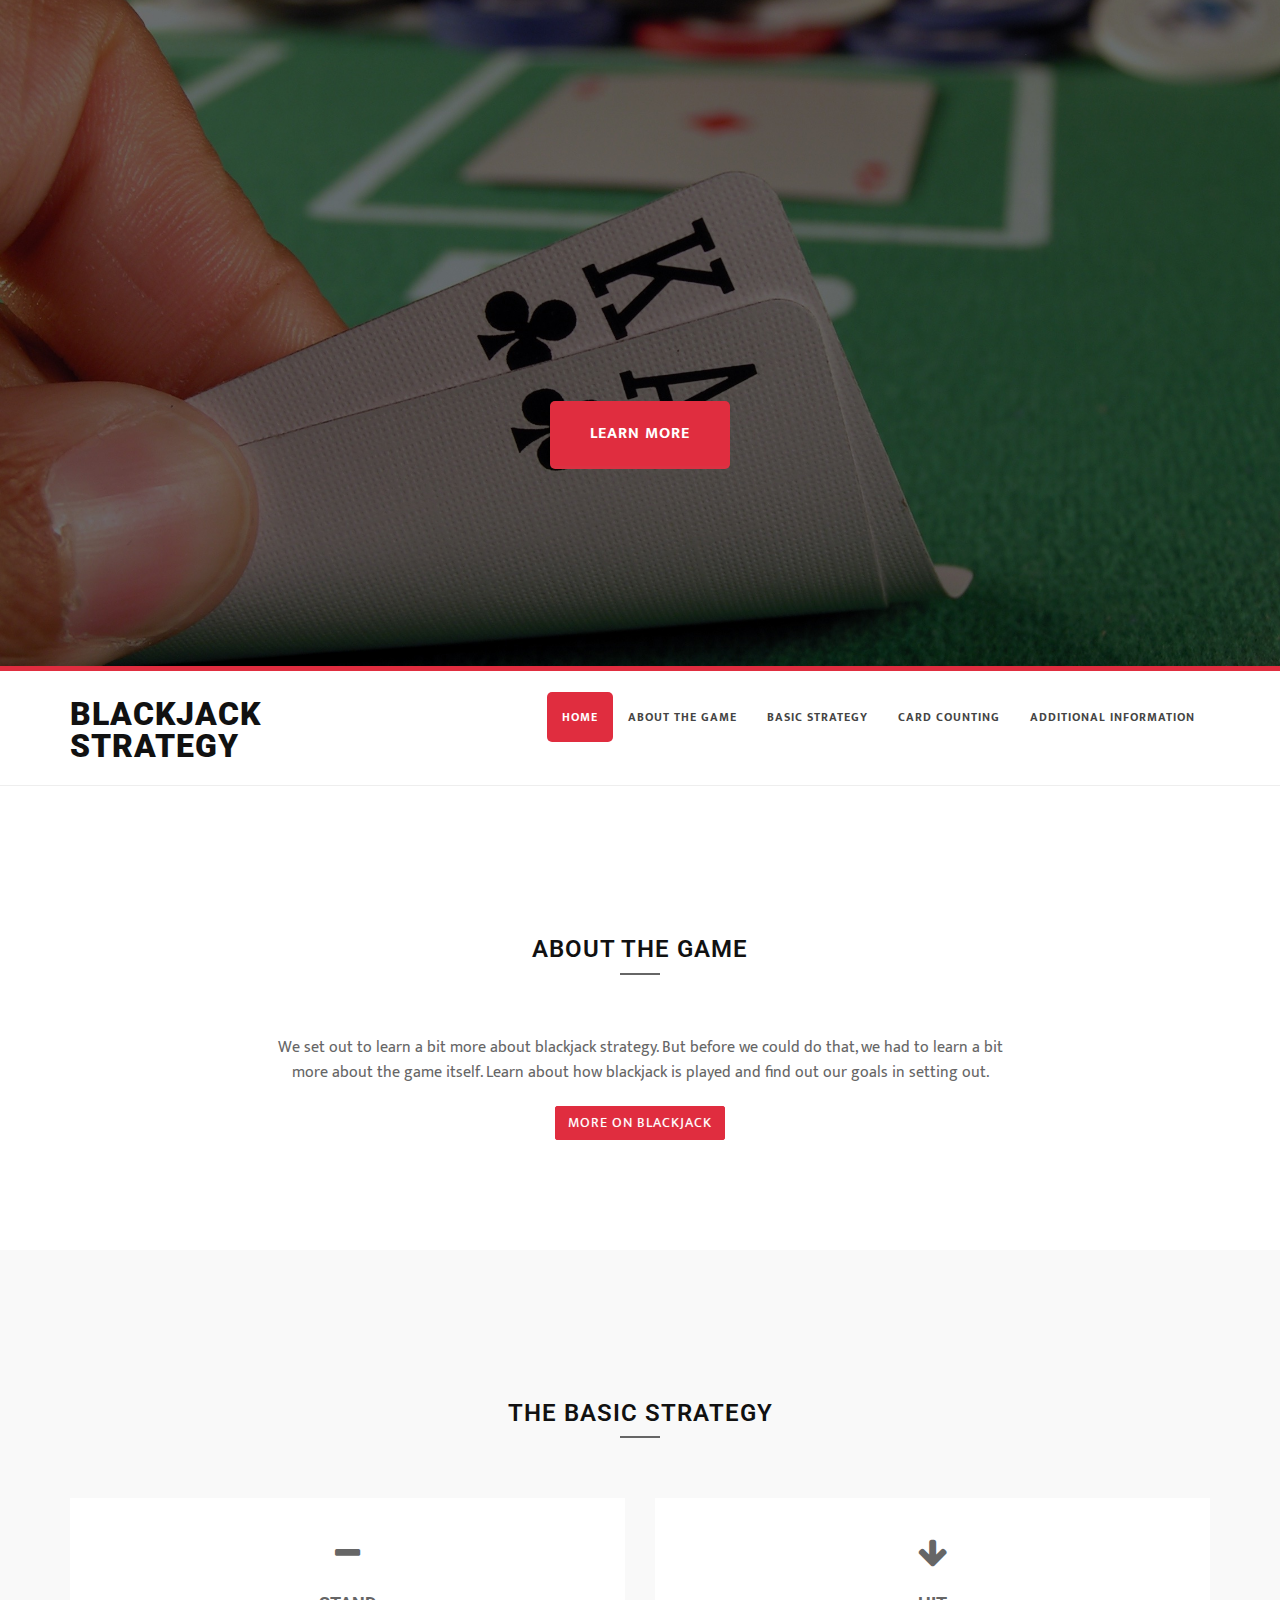
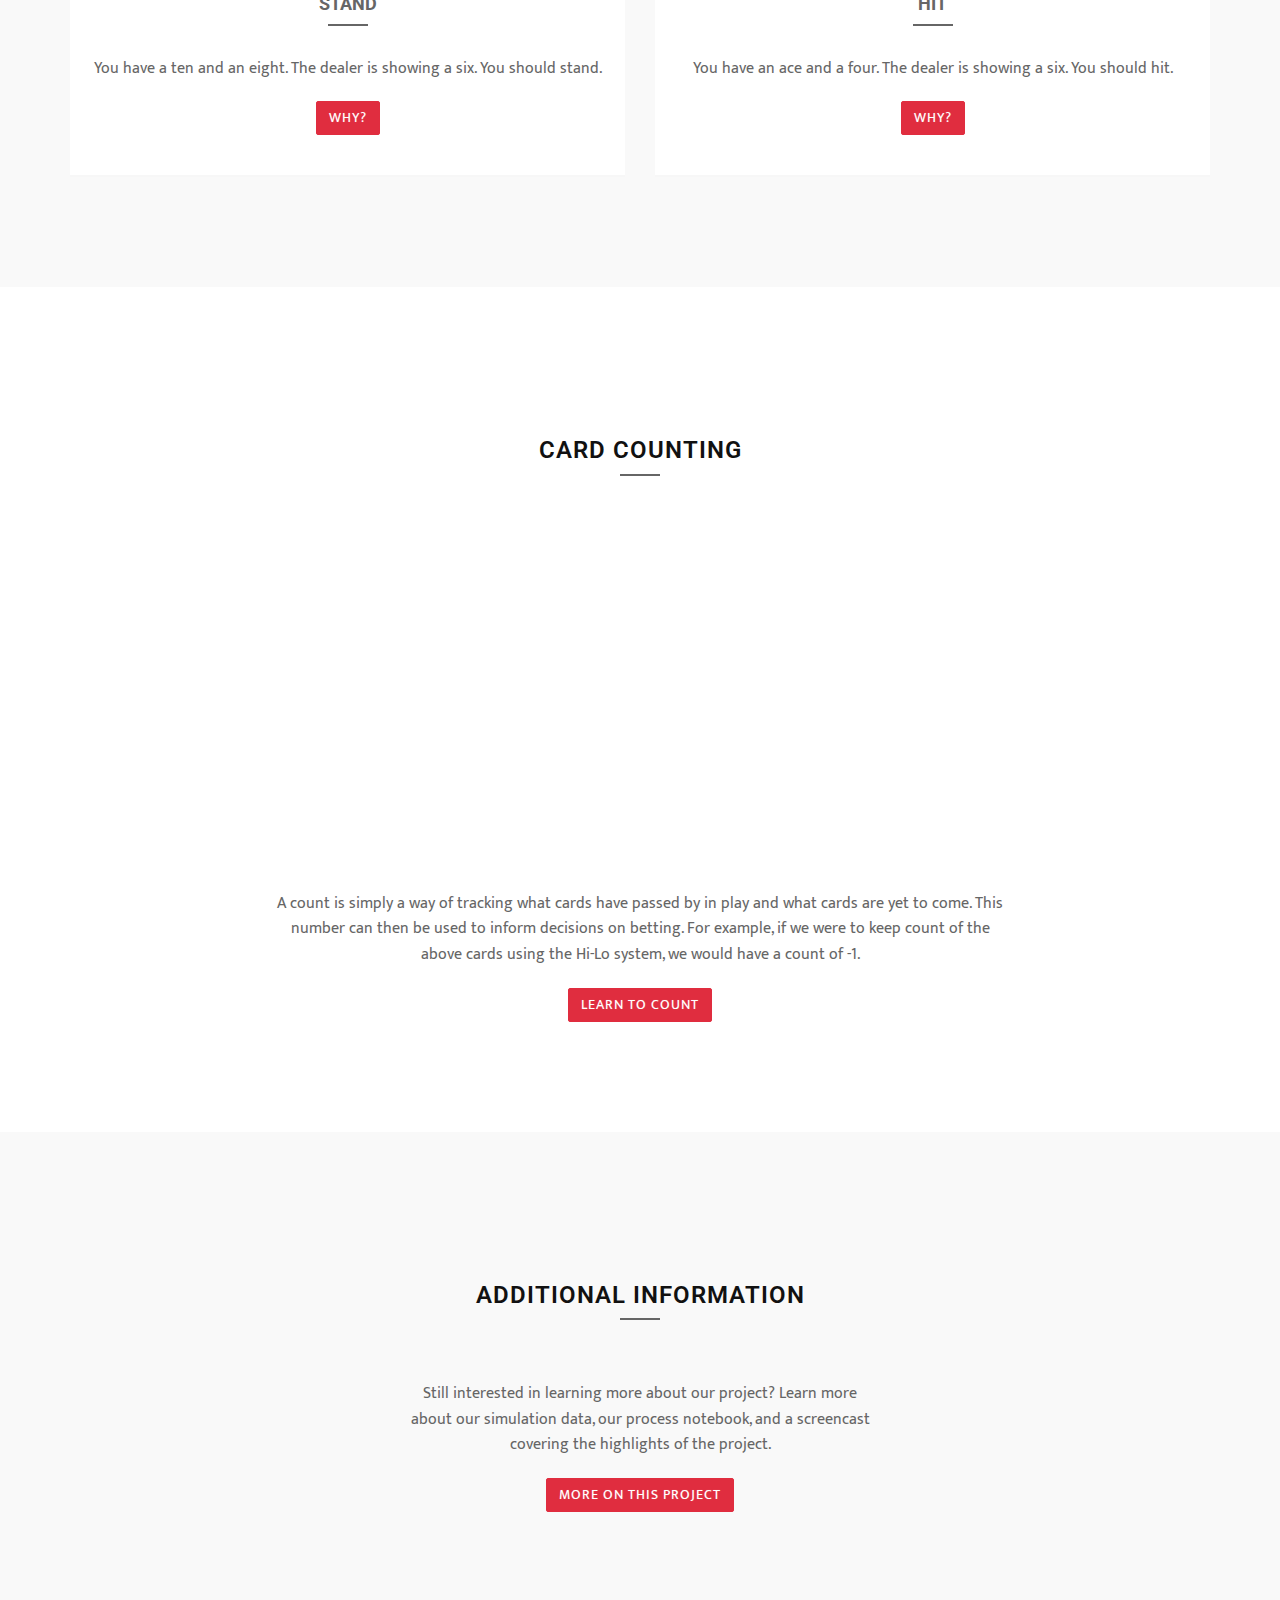
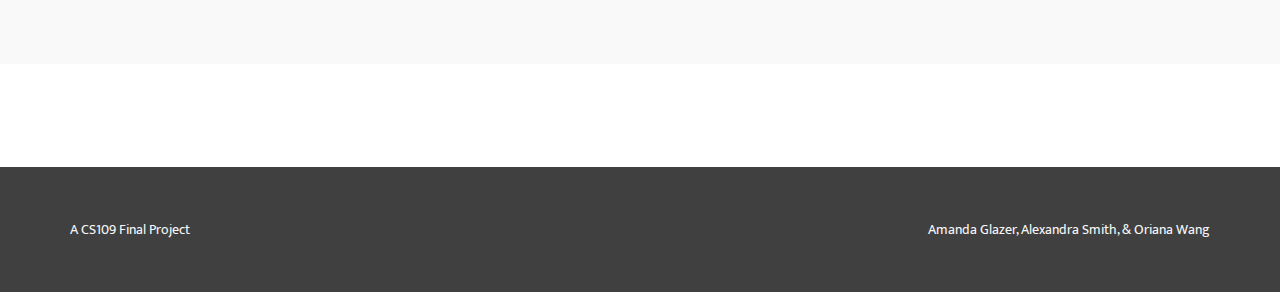
<file: index.html>
<!DOCTYPE html>
<html lang="en">

<head>
    <meta charset="utf-8">
    <meta name="viewport" content="width=device-width, initial-scale=1.0">
    <meta name="description" content="">
    <meta name="author" content="">

    <title>Blackjack Strategy</title>
	
    <link rel="stylesheet" href="http://maxcdn.bootstrapcdn.com/bootstrap/3.2.0/css/bootstrap.min.css">
    <link href="font-awesome/css/font-awesome.min.css" rel="stylesheet" type="text/css" />
	<link href="css/nivo-lightbox.css" rel="stylesheet" />
	<link href="css/nivo-lightbox-theme/default/default.css" rel="stylesheet" type="text/css" />
	<link href="css/animations.css" rel="stylesheet" />
    <link href="css/style.css" rel="stylesheet">
	<link href="color/default.css" rel="stylesheet">

</head>

<!-- adapted from the following: http://bootstraptaste.com/bocor-bootstrap-template-nice-animation/  -->

<body id="page-top" data-spy="scroll" data-target=".navbar-custom">
	
	<section class="hero" id="intro">
            <div class="container">
              <div class="row">
                <div class="col-md-12 text-right navicon">
                  <a id="nav-toggle" class="nav_slide_button" href="#"><span></span></a>
                </div>
              </div>
              <div class="row">
                <div class="col-md-8 col-md-offset-2 text-center inner">
					<div class="animatedParent">
						<h1 class="animated fadeInDown">How To Beat the Casino</h1>
						<p class="animated fadeInUp">A statistical analysis of blackjack basic strategy and card counting</p>
					</div>
			   </div>
              </div>
              <div class="row">
                <div class="col-md-6 col-md-offset-3 text-center">
                  <a href="#about" class="learn-more-btn btn-scroll">Learn more</a>
                </div>
              </div>
            </div>
    </section>
	
	<div id="navigation">
        <nav class="navbar navbar-custom" role="navigation">
	      <div class="container">
            <div class="row">
              <div class="col-md-2">
                <div class="site-logo">
              	  <a href="/" class="brand">Blackjack Strategy</a>
                </div>
              </div>
              
              <div class="col-md-10">
                  <div class="navbar-header">
                  	<button type="button" class="navbar-toggle" data-toggle="collapse" data-target="#menu">
                      <i class="fa fa-bars"></i>
                  	</button>
                  </div>
                  <div class="collapse navbar-collapse" id="menu">
                    <ul class="nav navbar-nav navbar-right">
                      <li class="active"><a href="#intro">Home</a></li>
                      <li><a href="#game">About The Game</a></li>
					  <li><a href="#basic">Basic Strategy</a></li>
                      <li><a href="#counting">Card Counting</a></li>				
                      <li><a href="#more">Additional Information</a></li>
                    </ul>
                  </div>
              </div>
            </div>
	      </div>
    	</nav>
    </div> 

    <section id="game" class="home-section color-dark bg-white">
		<div class="container marginbot-50">
			<div class="row">
				<div class="col-lg-8 col-lg-offset-2">
					<div class="animatedParent">
					<div class="section-heading text-center">
					<h2 class="h-bold">About the game</h2>
					<div class="divider-header"></div>
					</div>
					</div>
				</div>
			</div>
		</div>

		<div class="container">
	        <div class="row">
	            <div class="col-lg-8 col-lg-offset-2 animatedParent">		
					<div class="text-center">
						<p>
						We set out to learn a bit more about blackjack strategy.  But before we could do that, we had to learn a bit more about the game itself.  Learn about how blackjack is played and find out our goals in setting out.
						</p>
						<p>
				
						</p>
						<a href="game" class="btn btn-skin btn-scroll">More on Blackjack</a>
					</div>
	            </div>
	        </div>		
		</div>
	</section>

    <section id="basic" class="home-section color-dark bg-gray">
		<div class="container marginbot-50">
			<div class="row">
				<div class="col-lg-8 col-lg-offset-2">
					<div>
					<div class="section-heading text-center">
					<h2 class="h-bold">The Basic Strategy</h2>
					<div class="divider-header"></div>
					</div>
					</div>
				</div>
			</div>

		</div>

		<div class="text-center">
		<div class="container">

        <div class="row">
            <div class="col-xs-6 ">
                <div class="service-box">
					<div class="service-icon">
						<span class="fa fa-minus fa-2x"></span> 
					</div>
					<div class="service-desc">						
						<h5>Stand</h5>
						<div class="divider-header"></div>
						<p>
						You have a ten and an eight.  The dealer is showing a six.  You should stand.
						</p>
						<a href="/strategy" class="btn btn-skin">Why?</a>
					</div>
                </div>
            </div>
			<div class="col-xs-6 ">
                <div class="service-box">
					<div class="service-icon">
						<span class="fa fa-arrow-down fa-2x"></span> 
					</div>
					<div class="service-desc">
						<h5>Hit</h5>
						<div class="divider-header"></div>
						<p>
						You have an ace and a four.  The dealer is showing a six.  You should hit.
						</p>
						<a href="/strategy" class="btn btn-skin">Why?</a>
					</div>
                </div>
            </div>


        </div>		
		</div>
		</div>
	</section>
	<!-- /Section: services -->
	

	<!-- Section: works -->
    <section id="counting" class="home-section color-dark text-center bg-white">
		<div class="container marginbot-50">
			<div class="row">
				<div class="col-lg-8 col-lg-offset-2">
					<div>
					<div class="section-heading text-center">
					<h2 class="h-bold">Card Counting</h2>
					<div class="divider-header"></div>
					</div>
					</div>
				</div>
			</div>

		</div>

		<div class="container">

            <div class="row animatedParent">
                <div class="col-sm-12 col-md-12 col-lg-12" >


                    <div class="row gallery-item">
                        <div class="col-md-3 animated fadeInUp">
                        	<div class="box" style="background:url(img/card_images/J.png);">
								  <a href="#"><div class="overlay">
								    <span class="search">-1</span>
								  </div></a>
								</div>
						</div>

						 <div class="col-md-3 animated fadeInUp">
                        	<div class="box" style="background:url(img/card_images/9.png);">
								  <a href="#"><div class="overlay">
								    <span class="search">+0</span>
								  </div></a>
								</div>
						</div>

						<div class="col-md-3 animated fadeInUp">
                        	<div class="box" style="background:url(img/card_images/A.png);">
								  <a href="#"><div class="overlay">
								    <span class="search">-1</span>
								  </div></a>
								</div>
						</div>

						 <div class="col-md-3 animated fadeInUp">
                        	<div class="box" style="background:url(img/card_images/3.png);">
								  <a href="#"><div class="overlay">
								    <span class="search">+1</span>
								  </div></a>
								</div>
						</div>

					</div>
		            <div class="col-lg-8 col-lg-offset-2 animatedParent">		
						<div class="text-center"><br/><br/>
	               		<p>A count is simply a way of tracking what cards have passed by in play and what cards are yet to come.  This number can then be used to inform decisions on betting. For example, if we were to keep count of the above cards using the Hi-Lo system, we would have a count of -1. </p>
							
					
							</p>
							<a href="counting" class="btn btn-skin btn-scroll">Learn to Count</a>
						</div>
		            </div>


                </div>
            </div>	
		</div>
	</section>

    <section id="more" class="home-section nopadd-bot color-dark bg-gray text-center">
		<div class="container marginbot-50">
			<div class="row">
				<div class="col-lg-8 col-lg-offset-2">
					<div class="section-heading text-center">
					<h2 class="h-bold">Additional Information</h2>
					<div class="divider-header"></div>
					</div>
		            <div class="col-lg-8 col-lg-offset-2 animatedParent">		
						<div class="text-center"><br/><br/>
							<p>Still interested in learning more about our project?  Learn more about our simulation data, our process notebook, and a screencast covering the highlights of the project.</p>

							<a href="more" class="btn btn-skin btn-scroll">More on this project</a>
						</div>
		            </div>



				</div>
			</div>
		</div>   <div class="row"></div><br/><br/><br/><br/>

	</section>

	<br/><br/><br/><br/>
	<footer>
		<div class="container">
			<div class="row">
				<div class="col-md-6 text-left">
					<p>A CS109 Final Project</p>
				</div>
				<div class="col-md-6 text-right">
					<p>Amanda Glazer, Alexandra Smith, & Oriana Wang</p>
				</div>
			</div>	
		</div>
	</footer>

    <script src="js/jquery.min.js"></script>	 
    <script src="http://maxcdn.bootstrapcdn.com/bootstrap/3.2.0/js/bootstrap.min.js"></script>
	<script src="js/jquery.sticky.js"></script>
    <script src="js/jquery.easing.min.js"></script>	
	<script src="js/jquery.scrollTo.js"></script>
    <script src="js/custom.js"></script>
	<script src="js/css3-animate-it.js"></script>

</body>

</html>
</file>
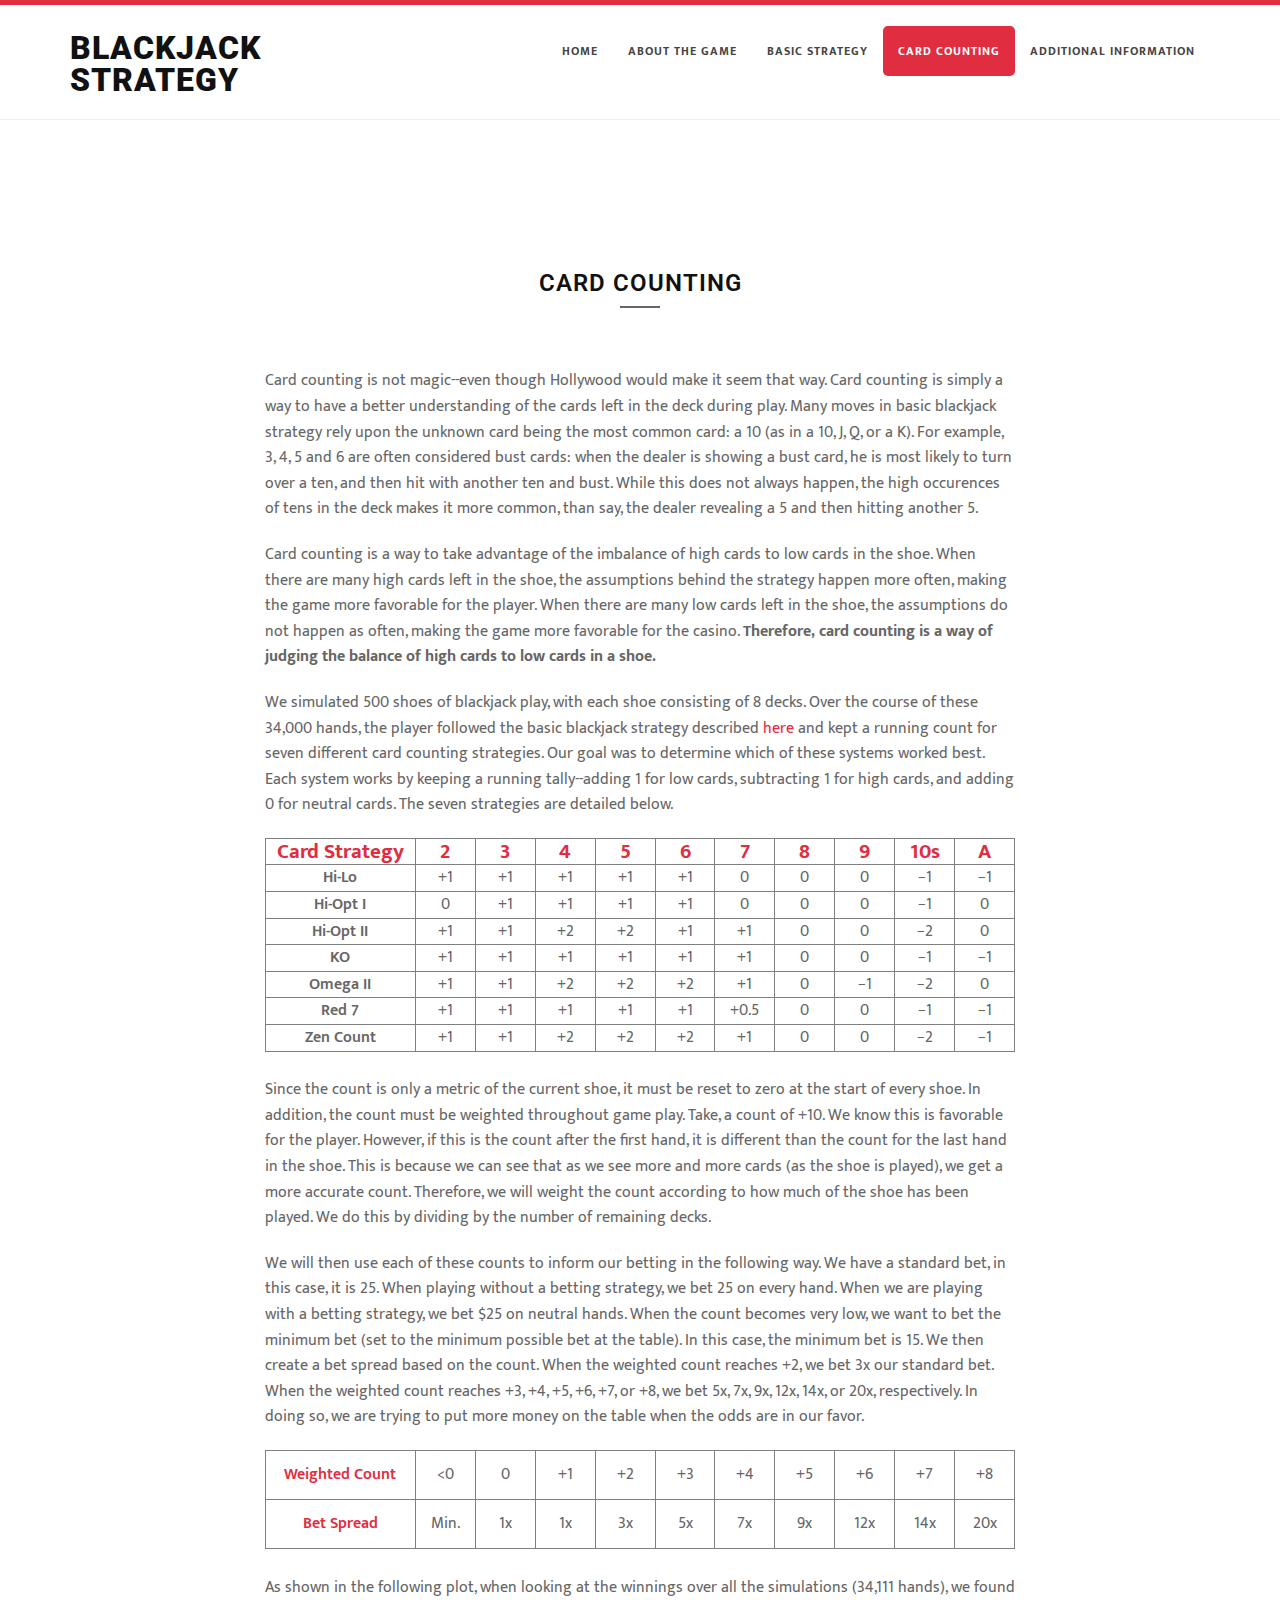
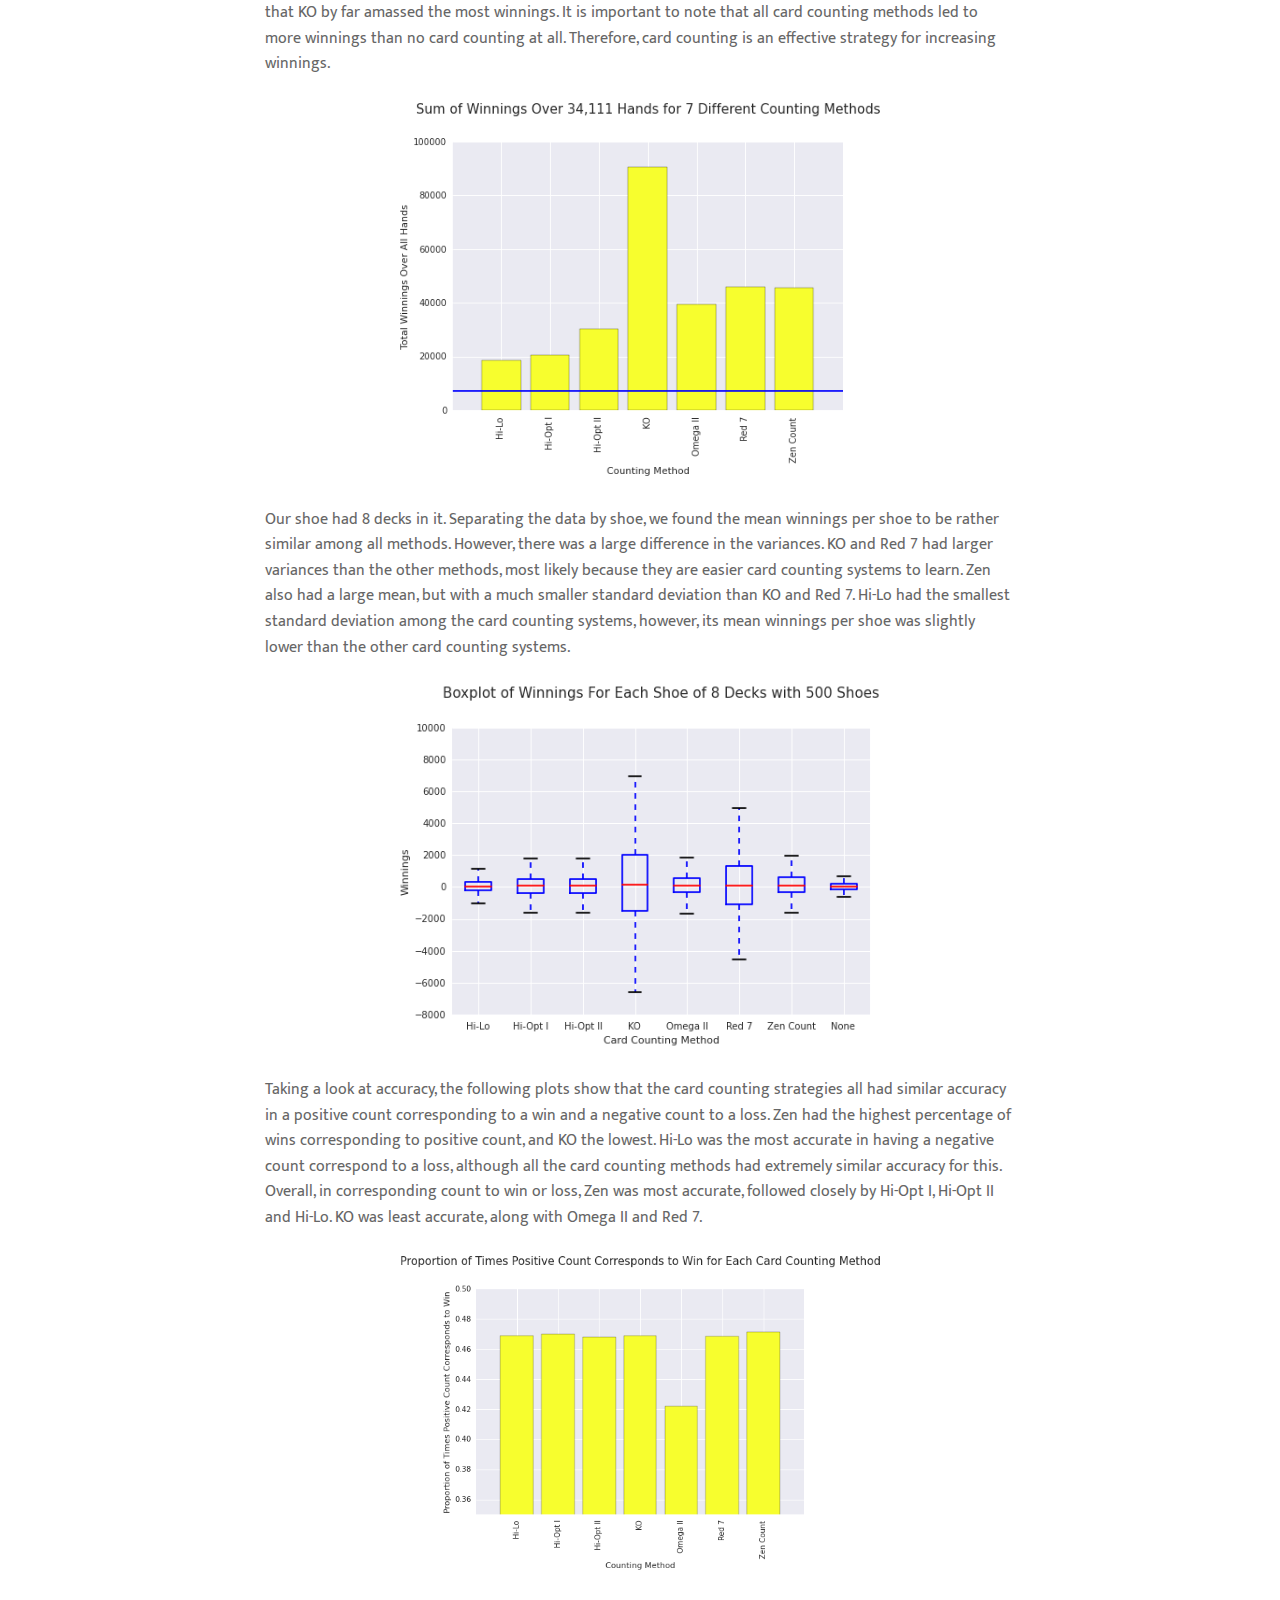
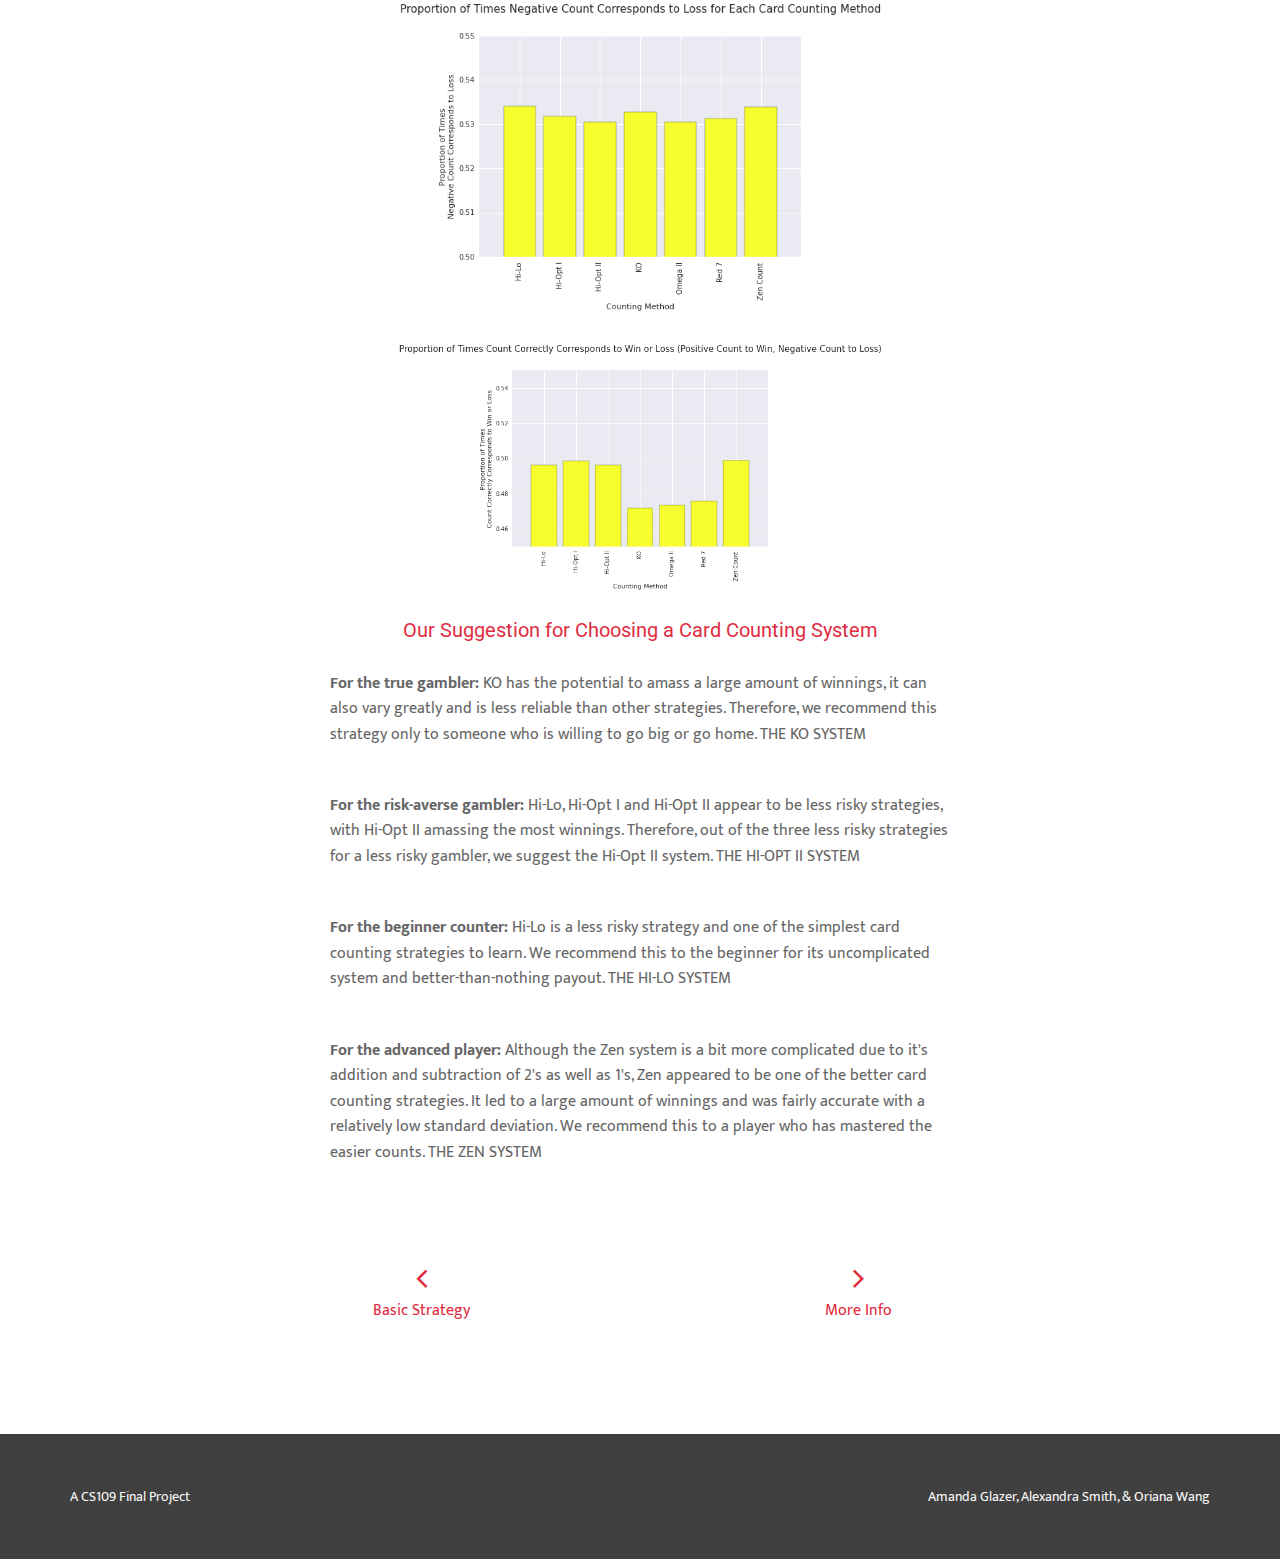
<file: counting.html>
<!DOCTYPE html>
<html lang="en">

<head>
    <meta charset="utf-8">
    <meta name="viewport" content="width=device-width, initial-scale=1.0">
    <meta name="description" content="">
    <meta name="author" content="">

    <title>Blackjack Strategy</title>
	
    <link rel="stylesheet" href="http://maxcdn.bootstrapcdn.com/bootstrap/3.2.0/css/bootstrap.min.css">
    <link href="font-awesome/css/font-awesome.min.css" rel="stylesheet" type="text/css" />
	<link href="css/nivo-lightbox.css" rel="stylesheet" />
	<link href="css/nivo-lightbox-theme/default/default.css" rel="stylesheet" type="text/css" />
	<link href="css/animations.css" rel="stylesheet" />
    <link href="css/style.css" rel="stylesheet">
	<link href="color/default.css" rel="stylesheet">

</head>

<!-- adapted from the following: http://bootstraptaste.com/bocor-bootstrap-template-nice-animation/  -->

<body id="page-top" data-spy="scroll" data-target=".navbar-custom">
	
	<div id="navigation">
        <nav class="navbar navbar-custom" role="navigation">
	      <div class="container">
            <div class="row">
              <div class="col-md-2">
                <div class="site-logo">
              	  <a href="/" class="brand">Blackjack Strategy</a>
                </div>
              </div>
              
              <div class="col-md-10">
                  <div class="navbar-header">
                  	<button type="button" class="navbar-toggle" data-toggle="collapse" data-target="#menu">
                      <i class="fa fa-bars"></i>
                  	</button>
                  </div>
                  <div class="collapse navbar-collapse" id="menu">
                    <ul class="nav navbar-nav navbar-right">
                      <li><a href="/">Home</a></li>
                      <li><a href="/game">About The Game</a></li>
					  <li><a href="/strategy">Basic Strategy</a></li>
                      <li class="active"><a href="/counting">Card Counting</a></li>				
                      <li><a href="/more">Additional Information</a></li>
                    </ul>
                  </div>
              </div>
            </div>
	      </div>
    	</nav>
    </div> 

    <section id="game" class="home-section color-dark bg-white">
		<div class="container marginbot-50">
			<div class="row">
				<div class="col-lg-8 col-lg-offset-2">
					<div class="section-heading text-center">
					<h2 class="h-bold">Card Counting</h2>
					<div class="divider-header"></div>
					</div>
				</div>
			</div>
		</div>

		<div class="container">
	        <div class="row">
	            <div class="col-lg-8 col-lg-offset-2">		
						<p>
							Card counting is not magic--even though Hollywood would make it seem that way.  Card counting is simply a way to have a better understanding of the cards left in the deck during play.  Many moves in basic blackjack strategy rely upon the unknown card being the most common card: a 10 (as in a 10, J, Q, or a K).  For example, 3, 4, 5 and 6 are often considered bust cards: when the dealer is showing a bust card, he is most likely to turn over a ten, and then hit with another ten and bust.  While this does not always happen, the high occurences of tens in the deck makes it more common, than say, the dealer revealing a 5 and then hitting another 5.
						</p>

						<p>
							Card counting is a way to take advantage of the imbalance of high cards to low cards in the shoe.  When there are many high cards left in the shoe, the assumptions behind the strategy happen more often, making the game more favorable for the player.  When there are many low cards left in the shoe, the assumptions do not happen as often, making the game more favorable for the casino.  <b class="red">Therefore, card counting is a way of judging the balance of high cards to low cards in a shoe.</b>
						</p>

						<p>
							We simulated 500 shoes of blackjack play, with each shoe consisting of 8 decks.  Over the course of these 34,000 hands, the player followed the basic blackjack strategy described <a href="http://www.blackjackinfo.com/bjbse.php">here</a> and kept a running count for seven different card counting strategies.  Our goal was to determine which of these systems worked best.  Each system works by keeping a running tally--adding 1 for low cards, subtracting 1 for high cards, and adding 0 for neutral cards.  The seven strategies are detailed below.
						</p>



					<table class="strategies" border="1">
					<tr>
					<th class="strategy">Card Strategy</th>
					<th>2</th>
					<th>3</th>
					<th>4</th>
					<th>5</th>
					<th>6</th>
					<th>7</th>
					<th>8</th>
					<th>9</th>
					<th>10s</th>
					<th>A</th>
					</tr>
					<tr>
					<td>Hi-Lo</td>
					<td align="center">+1</td>
					<td align="center">+1</td>
					<td align="center">+1</td>
					<td align="center">+1</td>
					<td align="center">+1</td>
					<td align="center">0</td>
					<td align="center">0</td>
					<td align="center">0</td>
					<td align="center">−1</td>
					<td align="center">−1</td>
					</tr>
					<tr>
					<td>Hi-Opt I</td>
					<td align="center">0</td>
					<td align="center">+1</td>
					<td align="center">+1</td>
					<td align="center">+1</td>
					<td align="center">+1</td>
					<td align="center">0</td>
					<td align="center">0</td>
					<td align="center">0</td>
					<td align="center">−1</td>
					<td align="center">0</td>
					</tr>
					<tr>
					<td>Hi-Opt II</td>
					<td align="center">+1</td>
					<td align="center">+1</td>
					<td align="center">+2</td>
					<td align="center">+2</td>
					<td align="center">+1</td>
					<td align="center">+1</td>
					<td align="center">0</td>
					<td align="center">0</td>
					<td align="center">−2</td>
					<td align="center">0</td>
					</tr>
					<tr>
					<td>KO</td>
					<td align="center">+1</td>
					<td align="center">+1</td>
					<td align="center">+1</td>
					<td align="center">+1</td>
					<td align="center">+1</td>
					<td align="center">+1</td>
					<td align="center">0</td>
					<td align="center">0</td>
					<td align="center">−1</td>
					<td align="center">−1</td>
					</tr>
					<tr>
					<td>Omega II</td>
					<td align="center">+1</td>
					<td align="center">+1</td>
					<td align="center">+2</td>
					<td align="center">+2</td>
					<td align="center">+2</td>
					<td align="center">+1</td>
					<td align="center">0</td>
					<td align="center">−1</td>
					<td align="center">−2</td>
					<td align="center">0</td>
					</tr>
					<tr>
					<td>Red 7</td>
					<td align="center">+1</td>
					<td align="center">+1</td>
					<td align="center">+1</td>
					<td align="center">+1</td>
					<td align="center">+1</td>
					<td align="center">+0.5</td>
					<td align="center">0</td>
					<td align="center">0</td>
					<td align="center">−1</td>
					<td align="center">−1</td>
					</tr>
					<tr>
					<td>Zen Count</td>
					<td align="center">+1</td>
					<td align="center">+1</td>
					<td align="center">+2</td>
					<td align="center">+2</td>
					<td align="center">+2</td>
					<td align="center">+1</td>
					<td align="center">0</td>
					<td align="center">0</td>
					<td align="center">−2</td>
					<td align="center">−1</td>
					</tr>
					</table>
<br/>
						<p>
							Since the count is only a metric of the current shoe, it must be reset to zero at the start of every shoe.   In addition, the count must be weighted throughout game play. Take, a count of +10. We know this is favorable for the player. However, if this is the count after the first hand, it is different than the count for the last hand in the shoe. This is because we can see that as we see more and more cards (as the shoe is played), we get a more accurate count. Therefore, we will weight the count according to how much of the shoe has been played. We do this by dividing by the number of remaining decks.
						</p>

						<p>We will then use each of these counts to inform our betting in the following way. We have a standard bet, in this case, it is 25. When playing without a betting strategy, we bet 25 on every hand. When we are playing with a betting strategy, we bet $25 on neutral hands. When the count becomes very low, we want to bet the minimum bet (set to the minimum possible bet at the table). In this case, the minimum bet is 15. We then create a bet spread based on the count. When the weighted count reaches +2, we bet 3x our standard bet. When the weighted count reaches +3, +4, +5, +6, +7, or +8, we bet 5x, 7x, 9x, 12x, 14x, or 20x, respectively. In doing so, we are trying to put more money on the table when the odds are in our favor.</p>

						<table class="bets" border="1">
							<tr>
							<td >Weighted Count</td>
							<td> <0 </td>
							<td> 0 </td>
							<td> +1 </td>
							<td> +2 </td>
							<td> +3 </td>
							<td> +4 </td>
							<td> +5 </td>
							<td> +6 </td>
							<td> +7 </td>
							<td> +8 </td>
							</tr>
							<tr>
							<td>Bet Spread</td>
							<td align="center">Min.</td>
							<td align="center">1x</td>
							<td align="center">1x</td>
							<td align="center">3x</td>
							<td align="center">5x</td>
							<td align="center">7x</td>
							<td align="center">9x</td>
							<td align="center">12x</td>
							<td align="center">14x</td>
							<td align="center">20x</td>
							</tr>
							<tr>
						</table><br/>

						<p> As shown in the following plot, when looking at the winnings over all the simulations (34,111 hands), we found that KO by far amassed the most winnings.  It is important to note that all card counting methods led to more winnings than no card counting at all.  Therefore, card counting is an effective strategy for increasing winnings.  </p>


						<div class="row">
							<div class="col-xs-8 col-xs-offset-2 text-center">
								<img width="100%" src="/img/sums.png"><br/><br/>
							</div>
						</div>

						<p>  Our shoe had 8 decks in it.  Separating the data by shoe, we found the mean winnings per shoe to be rather similar among all methods.  However, there was a large difference in the variances.  KO and Red 7 had larger variances than the other methods, most likely because they are easier card counting systems to learn.  Zen also had a large mean, but with a much smaller standard deviation than KO and Red 7.  Hi-Lo had the smallest standard deviation among the card counting systems, however, its mean winnings per shoe was slightly lower than the other card counting systems.</p>


						<div class="row">
							<div class="col-xs-8 col-xs-offset-2 text-center">
								<img width="100%" src="/img/boxplots.png"><br/><br/>
							</div>
						</div>

						<p> Taking a look at accuracy, the following plots show that the card counting strategies all had similar accuracy in a positive count corresponding to a win and a negative count to a loss.  Zen had the highest percentage of wins corresponding to positive count, and KO the lowest.  Hi-Lo was the most accurate in having a negative count correspond to a loss, although all the card counting methods had extremely similar accuracy for this.  Overall, in corresponding count to win or loss, Zen was most accurate, followed closely by Hi-Opt I, Hi-Opt II and Hi-Lo.  KO was least accurate, along with Omega II and Red 7.</p>


						<div class="row">
							<div class="col-xs-8 col-xs-offset-2 text-center">
								<img width="100%" src="/img/positive.png"><br/><br/>
							</div>
						</div>

						<div class="row">
							<div class="col-xs-8 col-xs-offset-2 text-center">
								<img width="100%" src="/img/negative.png"><br/><br/>
							</div>
						</div>

						<div class="row">
							<div class="col-xs-8 col-xs-offset-2 text-center">
								<img width="100%" src="/img/both.png"><br/><br/>
							</div>
						</div>


						<h6><span class="numbered">Our Suggestion for Choosing a Card Counting System</span></h6>
						<div class="row">
							<div class="col-sm-10 col-sm-offset-1">
								<p>
									<b>For the true gambler: </b>  KO has the potential to amass a large amount of winnings, it can also vary greatly and is less reliable than other strategies.  Therefore, we recommend this strategy only to someone who is willing to go big or go home.  <span class="red">THE KO SYSTEM</span>
								</p><br/>

								<p>
									<b>For the risk-averse gambler: </b>  Hi-Lo, Hi-Opt I and Hi-Opt II appear to be less risky strategies, with Hi-Opt II amassing the most winnings.  Therefore, out of the three less risky strategies for a less risky gambler, we suggest the Hi-Opt II system. <span class="red">THE HI-OPT II SYSTEM</span>
								</p><br/>

								<p>
									<b>For the beginner counter: </b>  Hi-Lo is a less risky strategy and one of the simplest card counting strategies to learn. We recommend this to the beginner for its uncomplicated system and better-than-nothing payout. <span class="red">THE HI-LO SYSTEM</span>
								</p><br/>

								<p>
									<b>For the advanced player: </b>  Although the Zen system is a bit more complicated due to it's addition and subtraction of 2's as well as 1's, Zen appeared to be one of the better card counting strategies.  It led to a large amount of winnings and was fairly accurate with a relatively low standard deviation.  We recommend this to a player who has mastered the easier counts. <span class="red">THE ZEN SYSTEM</span>
								</p><br/>

							</div>
						</div>
	
	            </div>
	        </div>		
		</div>

	<br/><br/>
		<div class="row">
			<div class="col-xs-2 col-xs-offset-3 text-center">
				<a href="/strategy"><span class="fa fa-angle-left fa-2x"></span> <br/>
				Basic Strategy</a>
			</div>
			<div class="col-xs-2 col-xs-offset-2 text-center">
				<a href="/more"><span class="fa fa-angle-right fa-2x"></span> <br/>
				More Info</a>
			</div>
		</div>

	</section>



	<footer>
		<div class="container">
			<div class="row">
				<div class="col-md-6 text-left">
					<p>A CS109 Final Project</p>
				</div>
				<div class="col-md-6 text-right">
					<p>Amanda Glazer, Alexandra Smith, & Oriana Wang</p>
				</div>
			</div>	
		</div>
	</footer>

    <script src="js/jquery.min.js"></script>	 
    <script src="http://maxcdn.bootstrapcdn.com/bootstrap/3.2.0/js/bootstrap.min.js"></script>
	<script src="js/jquery.sticky.js"></script>
    <script src="js/jquery.easing.min.js"></script>	
	<script src="js/jquery.scrollTo.js"></script>
    <script src="js/custom.js"></script>
	<script src="js/css3-animate-it.js"></script>

</body>

</html>
</file>
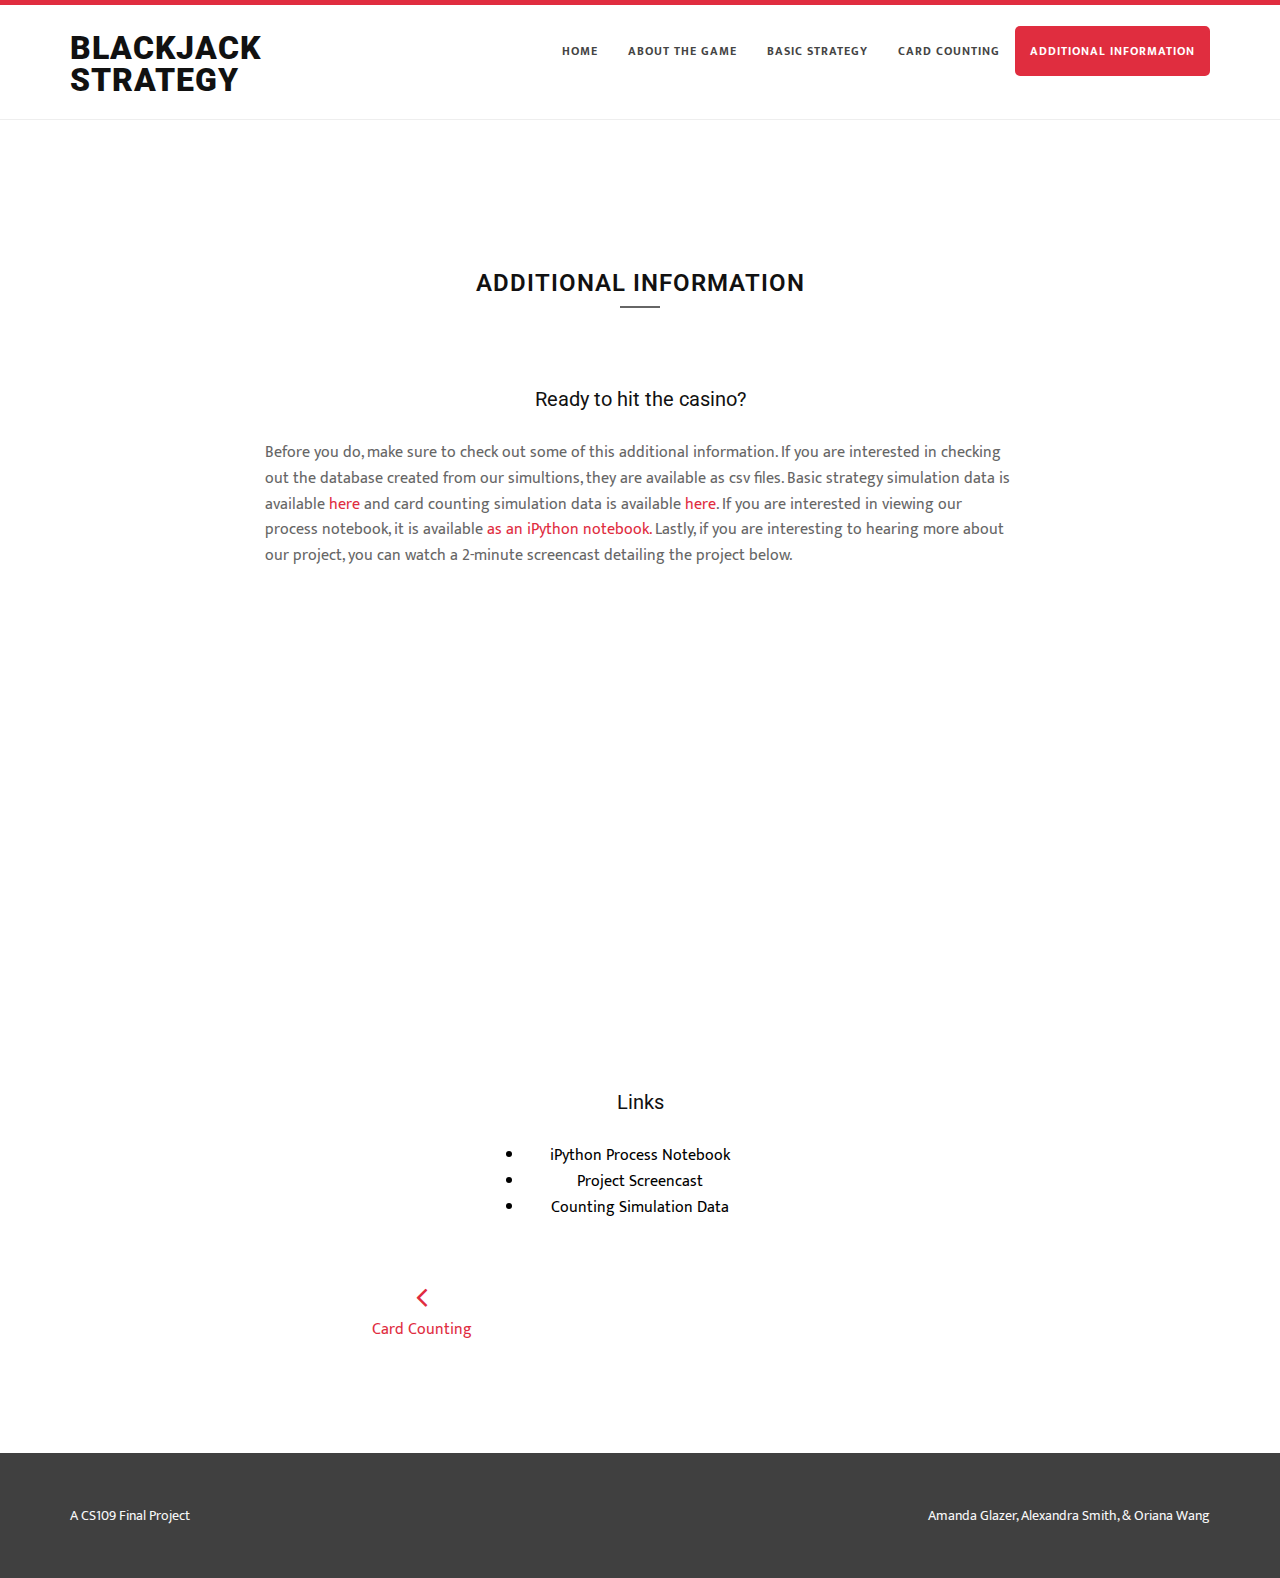
<file: more.html>
<!DOCTYPE html>
<html lang="en">

<head>
    <meta charset="utf-8">
    <meta name="viewport" content="width=device-width, initial-scale=1.0">
    <meta name="description" content="">
    <meta name="author" content="">

    <title>Blackjack Strategy</title>
	
    <link rel="stylesheet" href="http://maxcdn.bootstrapcdn.com/bootstrap/3.2.0/css/bootstrap.min.css">
    <link href="font-awesome/css/font-awesome.min.css" rel="stylesheet" type="text/css" />
	<link href="css/nivo-lightbox.css" rel="stylesheet" />
	<link href="css/nivo-lightbox-theme/default/default.css" rel="stylesheet" type="text/css" />
	<link href="css/animations.css" rel="stylesheet" />
    <link href="css/style.css" rel="stylesheet">
	<link href="color/default.css" rel="stylesheet">

</head>

<!-- adapted from the following: http://bootstraptaste.com/bocor-bootstrap-template-nice-animation/  -->

<body id="page-top" data-spy="scroll" data-target=".navbar-custom">
	
	<div id="navigation">
        <nav class="navbar navbar-custom" role="navigation">
	      <div class="container">
            <div class="row">
              <div class="col-md-2">
                <div class="site-logo">
              	  <a href="/" class="brand">Blackjack Strategy</a>
                </div>
              </div>
              
              <div class="col-md-10">
                  <div class="navbar-header">
                  	<button type="button" class="navbar-toggle" data-toggle="collapse" data-target="#menu">
                      <i class="fa fa-bars"></i>
                  	</button>
                  </div>
                  <div class="collapse navbar-collapse" id="menu">
                    <ul class="nav navbar-nav navbar-right">
                      <li><a href="/">Home</a></li>
                      <li><a href="/game">About The Game</a></li>
					  <li><a href="/strategy">Basic Strategy</a></li>
                      <li><a href="/counting">Card Counting</a></li>				
                      <li class="active"><a href="/more">Additional Information</a></li>
                    </ul>
                  </div>
              </div>
            </div>
	      </div>
    	</nav>
    </div> 

    <section id="game" class="home-section color-dark bg-white">
		<div class="container marginbot-50">
			<div class="row">
				<div class="col-lg-8 col-lg-offset-2">
					<div class="section-heading text-center">
					<h2 class="h-bold">ADDITIONAL INFORMATION</h2>
					<div class="divider-header"></div>
					</div>
				</div>
			</div>
		</div>

		<div class="container">
	        <div class="row">
	            <div class="col-lg-8 col-lg-offset-2">		
						<p>
							<h6 class="red">Ready to hit the casino?  </h6>
						</p>

						<p>
							Before you do, make sure to check out some of this additional information.  If you are interested in checking out the database created from our simultions, they are available as csv files.  Basic strategy simulation data is available <a href="">here</a> and card counting simulation data is available <a href="">here</a>.  If you are interested in viewing our process notebook, it is available <a href="https://github.com/blackjackstrategy/blackjackstrategy.github.io/blob/master/CS109Blackjack.ipynb">as an iPython notebook.</a>  Lastly, if you are interesting to hearing more about our project, you can watch a 2-minute screencast detailing the project below.
						</p>
						

						<div class="video-container">
						         <iframe src="http://www.youtube.com/embed/EXHuHvkMFkE" frameborder="0" width="560" height="315"></iframe>
						</div>

							<br/><br/>
						<h6 class="red">Links</h6>
				
						<div class="row notred">
							<div class="col-xs-4 col-xs-offset-4">
							  <ul class="text-center">
								<a href="https://github.com/blackjackstrategy/blackjackstrategy.github.io/blob/master/CS109Blackjack.ipynb" class="notred"><li>iPython Process Notebook</li></a>
								<a href="https://www.youtube.com/watch?v=EXHuHvkMFkE&list=UUFBZ0drwIPLfYO9wJFzqLOA" class="notred"><li>Project Screencast</li></a>
								<a href="https://github.com/blackjackstrategy/blackjackstrategy.github.io/blob/master/counting.csv" class="notred"><li>Counting Simulation Data</li></a>
							  </ul>
							</div>
						</div>
				


	            </div>
	        </div>		
		</div>

	<br/><br/>
		<div class="row">
			<div class="col-xs-2 col-xs-offset-3 text-center">
				<a href="/counting"><span class="fa fa-angle-left fa-2x"></span> <br/>
				Card Counting</a>
			</div>

		</div>

	</section>



	<footer>
		<div class="container">
			<div class="row">
				<div class="col-md-6 text-left">
					<p>A CS109 Final Project</p>
				</div>
				<div class="col-md-6 text-right">
					<p>Amanda Glazer, Alexandra Smith, & Oriana Wang</p>
				</div>
			</div>	
		</div>
	</footer>

    <script src="js/jquery.min.js"></script>	 
    <script src="http://maxcdn.bootstrapcdn.com/bootstrap/3.2.0/js/bootstrap.min.js"></script>
	<script src="js/jquery.sticky.js"></script>
    <script src="js/jquery.easing.min.js"></script>	
	<script src="js/jquery.scrollTo.js"></script>
    <script src="js/custom.js"></script>
	<script src="js/css3-animate-it.js"></script>

</body>

</html>
</file>
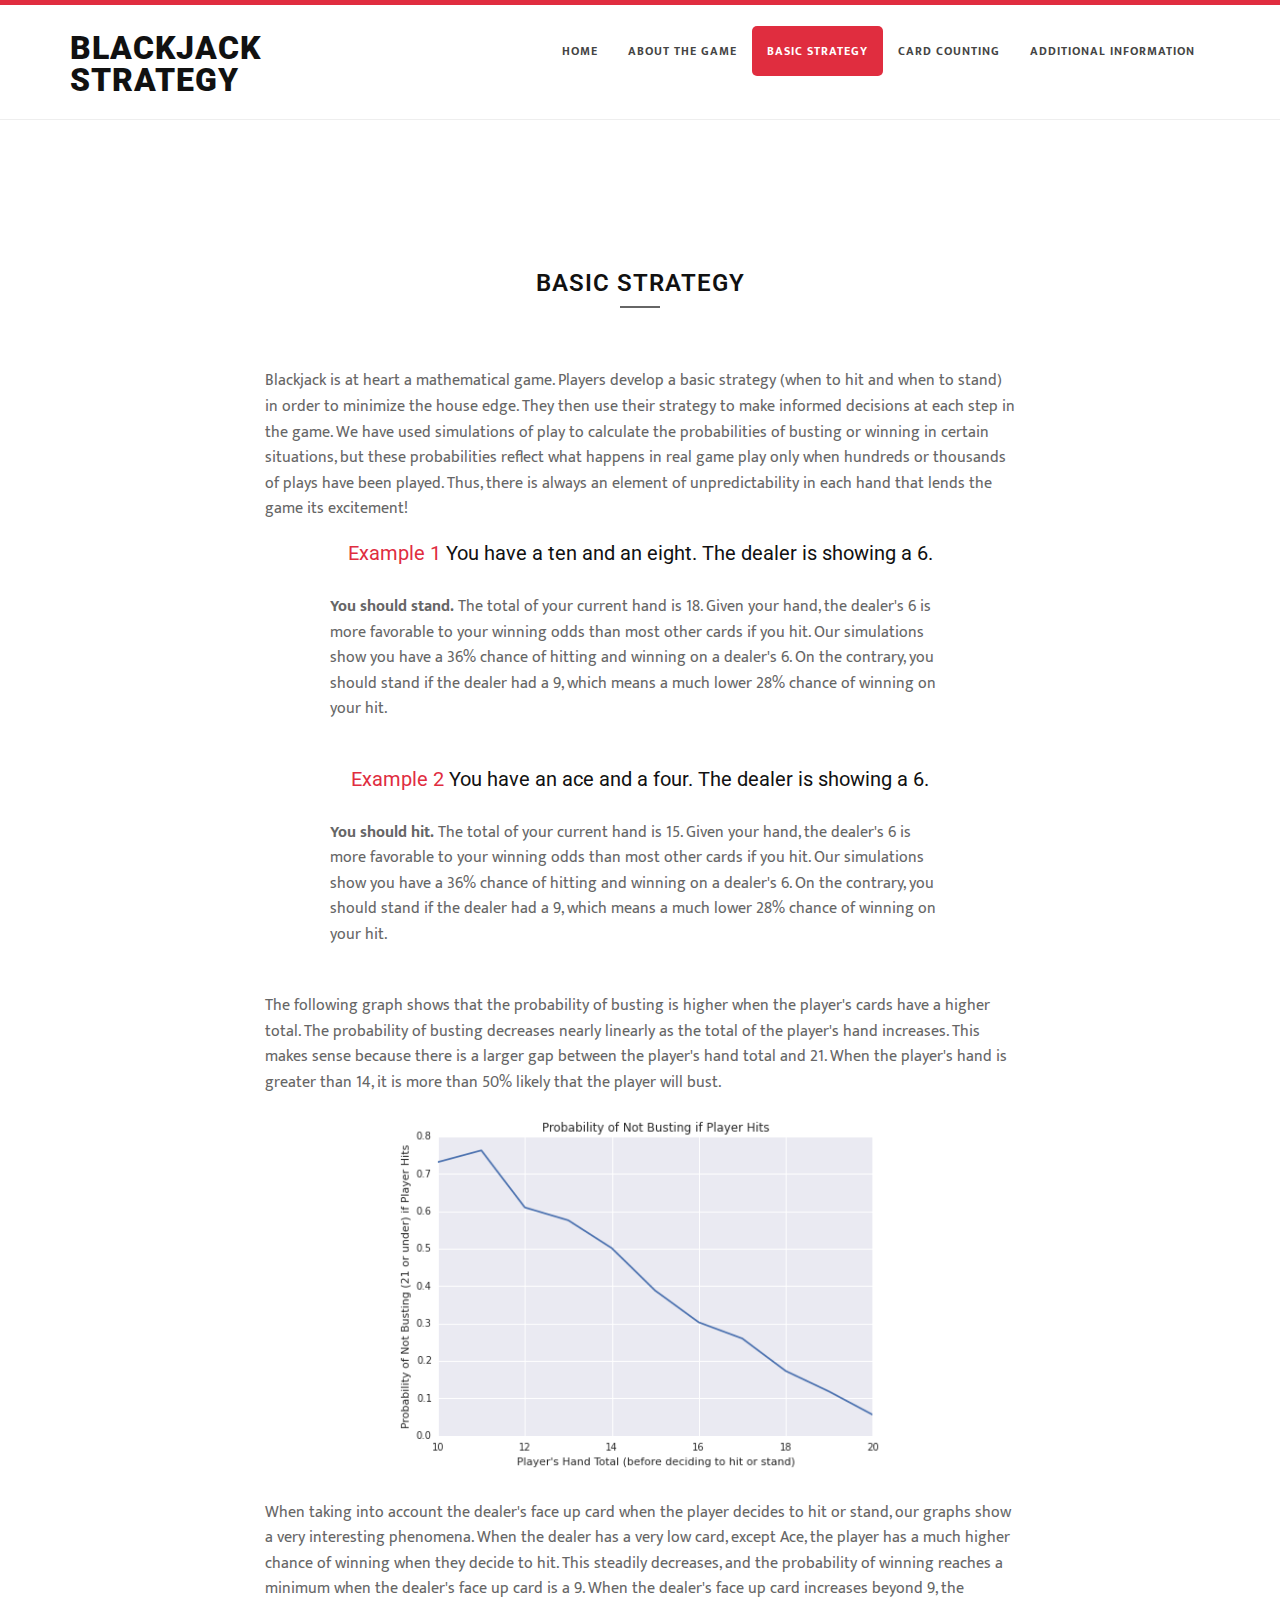
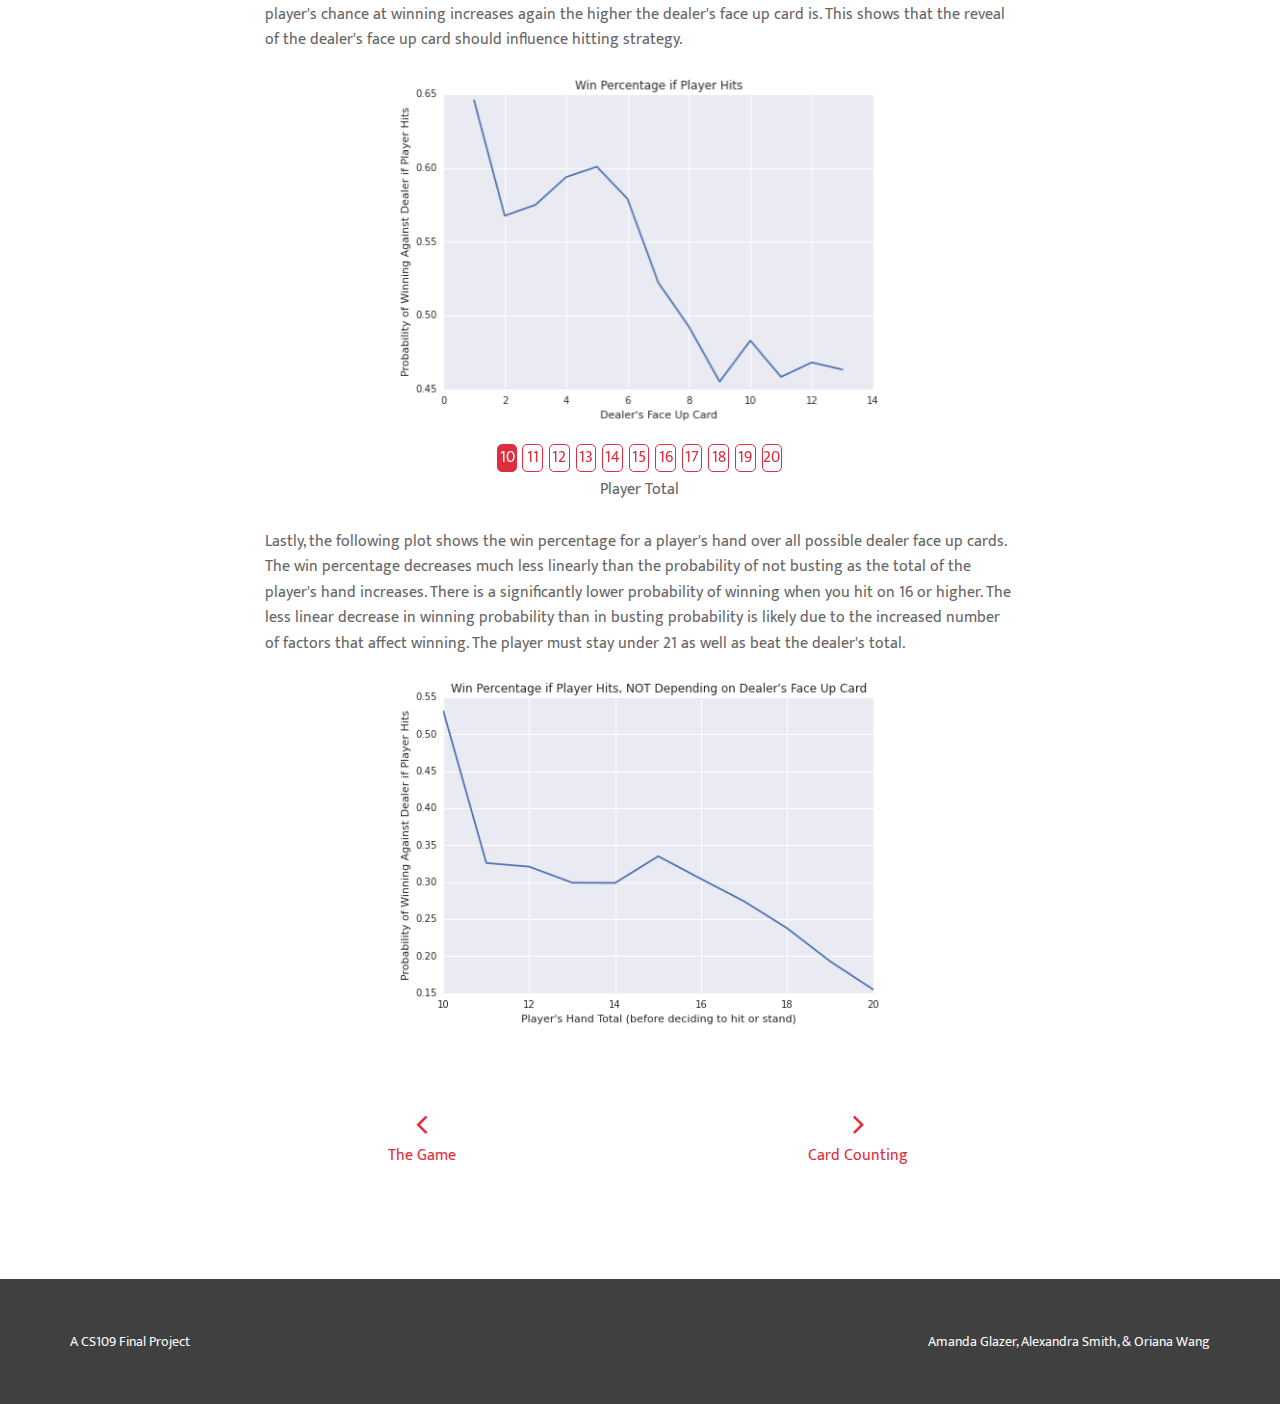
<file: strategy.html>
<!DOCTYPE html>
<html lang="en">

<head>
    <meta charset="utf-8">
    <meta name="viewport" content="width=device-width, initial-scale=1.0">
    <meta name="description" content="">
    <meta name="author" content="">

    <title>Blackjack Strategy</title>
	
    <link rel="stylesheet" href="http://maxcdn.bootstrapcdn.com/bootstrap/3.2.0/css/bootstrap.min.css">
    <link href="font-awesome/css/font-awesome.min.css" rel="stylesheet" type="text/css" />
	<link href="css/nivo-lightbox.css" rel="stylesheet" />
	<link href="css/nivo-lightbox-theme/default/default.css" rel="stylesheet" type="text/css" />
	<link href="css/animations.css" rel="stylesheet" />
    <link href="css/style.css" rel="stylesheet">
	<link href="color/default.css" rel="stylesheet">

</head>

<!-- adapted from the following: http://bootstraptaste.com/bocor-bootstrap-template-nice-animation/  -->

<body id="page-top" data-spy="scroll" data-target=".navbar-custom">
	
	<div id="navigation">
        <nav class="navbar navbar-custom" role="navigation">
	      <div class="container">
            <div class="row">
              <div class="col-md-2">
                <div class="site-logo">
              	  <a href="/" class="brand">Blackjack Strategy</a>
                </div>
              </div>
              
              <div class="col-md-10">
                  <div class="navbar-header">
                  	<button type="button" class="navbar-toggle" data-toggle="collapse" data-target="#menu">
                      <i class="fa fa-bars"></i>
                  	</button>
                  </div>
                  <div class="collapse navbar-collapse" id="menu">
                    <ul class="nav navbar-nav navbar-right">
                      <li><a href="/">Home</a></li>
                      <li><a href="/game">About The Game</a></li>
					  <li class="active"><a href="/strategy">Basic Strategy</a></li>
                      <li><a href="/counting">Card Counting</a></li>				
                      <li><a href="/more">Additional Information</a></li>
                    </ul>
                  </div>
              </div>
            </div>
	      </div>
    	</nav>
    </div> 

    <section id="game" class="home-section color-dark bg-white">
		<div class="container marginbot-50">
			<div class="row">
				<div class="col-lg-8 col-lg-offset-2">
					<div class="section-heading text-center">
					<h2 class="h-bold">Basic Strategy</h2>
					<div class="divider-header"></div>
					</div>
				</div>
			</div>
		</div>

		<div class="container">
	        <div class="row">
	            <div class="col-lg-8 col-lg-offset-2">		
						<p>

						Blackjack is at heart a mathematical game. Players develop a basic strategy (when to hit and when to stand) in order to minimize the house edge. They then use their strategy to make informed decisions at each step in the game. We have used simulations of play to calculate the probabilities of busting or winning in certain situations, but these probabilities reflect what happens in real game play only when hundreds or thousands of plays have been played. Thus, there is always an element of unpredictability in each hand that lends the game its excitement!

						</p>

						<h6><span class="numbered">Example 1</span> You have a ten and an eight.  The dealer is showing a 6. </h6>
						<div class="row">
							<div class="col-sm-10 col-sm-offset-1">
								<p>
									<b>You should stand.</b>  The total of your current hand is 18. Given your hand, the dealer's 6 is more favorable to your winning odds than most other cards if you hit. Our simulations show you have a 36% chance of hitting and winning on a dealer's 6. On the contrary, you should stand if the dealer had a 9, which means a much lower 28% chance of winning on your hit.
								</p><br/>
							</div>

						</div>


						<h6><span class="numbered">Example 2</span> You have an ace and a four.  The dealer is showing a 6. </h6>
						<div class="row">
							<div class="col-sm-10 col-sm-offset-1">
								<p>
									<b>You should hit.</b>  The total of your current hand is 15. Given your hand, the dealer's 6 is more favorable to your winning odds than most other cards if you hit. Our simulations show you have a 36% chance of hitting and winning on a dealer's 6. On the contrary, you should stand if the dealer had a 9, which means a much lower 28% chance of winning on your hit.
								</p><br/>
							</div>
						</div>


				<p>The following graph shows that the probability of busting is higher when the player's cards have a higher total. The probability of busting decreases nearly linearly as the total of the player's hand increases. This makes sense because there is a larger gap between the player's hand total and 21. When the player's hand is greater than 14, it is more than 50% likely that the player will bust.</p>
				<div class="row">
					<div class="col-xs-8 col-xs-offset-2 text-center">
						<img width="100%" src="/img/busting.png"><br/><br/>
					</div>
				</div>

				<p>When taking into account the dealer's face up card when the player decides to hit or stand, our graphs show a very interesting phenomena. When the dealer has a very low card, except Ace, the player has a much higher chance of winning when they decide to hit. This steadily decreases, and the probability of winning reaches a minimum when the dealer's face up card is a 9. When the dealer's face up card increases beyond 9, the player's chance at winning increases again the higher the dealer's face up card is. This shows that the reveal of the dealer's face up card should influence hitting strategy.</p>
				<div class="row">
					<div class="col-xs-8 col-xs-offset-2 text-center">

						<div id="carousel-example-generic" class="carousel slide" data-ride="carousel">
							  <!-- Indicators -->
							  <ol class="carousel-indicators">
							    <li data-target="#carousel-example-generic" data-slide-to="0" class="active">10</li>
							    <li data-target="#carousel-example-generic" data-slide-to="1">11</li>
							    <li data-target="#carousel-example-generic" data-slide-to="2">12</li>
							    <li data-target="#carousel-example-generic" data-slide-to="3">13</li>
							    <li data-target="#carousel-example-generic" data-slide-to="4">14</li>
							    <li data-target="#carousel-example-generic" data-slide-to="5">15</li>
							    <li data-target="#carousel-example-generic" data-slide-to="6">16</li>
							    <li data-target="#carousel-example-generic" data-slide-to="7">17</li>
							    <li data-target="#carousel-example-generic" data-slide-to="8">18</li>
							    <li data-target="#carousel-example-generic" data-slide-to="9">19</li>
							    <li data-target="#carousel-example-generic" data-slide-to="10">20</li>
							  </ol>

							  <!-- Wrapper for slides -->
							  <div class="carousel-inner" role="listbox">
							    <div class="item active">
							      <img src="/img/10.png" alt="Hand of 10">
							       <div class="carousel-caption">
							      </div>
							    </div>
							    <div class="item">
							      <img src="/img/11.png" alt="Hand of 11">
							      <div class="carousel-caption">
							      </div>
							    </div>
								 <div class="item">
							      <img src="/img/12.png" alt="Hand of 12">
							      <div class="carousel-caption">
							      </div>
							    </div>					    
							    <div class="item">
							      <img src="/img/13.png" alt="Hand of 13">
							      <div class="carousel-caption">
							      </div>
							    </div>					    
							    <div class="item">
							      <img src="/img/14.png" alt="Hand of 14">
							      <div class="carousel-caption">
							      </div>
							    </div>
							    <div class="item">
							      <img src="/img/15.png" alt="Hand of 15">
							      <div class="carousel-caption">
							      </div>
							    </div>
							    <div class="item">
							      <img src="/img/16.png" alt="Hand of 16">
							      <div class="carousel-caption">
							      </div>
							    </div>							    
							    <div class="item">
							      <img src="/img/17.png" alt="Hand of 17">
							      <div class="carousel-caption">
							      </div>
							    </div>							    
							    <div class="item">
							      <img src="/img/18.png" alt="Hand of 18">
							      <div class="carousel-caption">
							      </div>
							    </div>							    
							    <div class="item">
							      <img src="/img/19.png" alt="Hand of 19">
							      <div class="carousel-caption">
							      </div>
							    </div>
							    <div class="item">
							      <img src="/img/20.png" alt="Hand of 20">
							      <div class="carousel-caption">
							      </div>
							    </div>

							  </div>

							  <div class="red">Player Total</div>

						</div>
					</div>
				</div>



<br/>
				<p>Lastly, the following plot shows the win percentage for a player's hand over all possible dealer face up cards. The win percentage decreases much less linearly than the probability of not busting as the total of the player's hand increases. There is a significantly lower probability of winning when you hit on 16 or higher. The less linear decrease in winning probability than in busting probability is likely due to the increased number of factors that affect winning. The player must stay under 21 as well as beat the dealer's total.</p>

				<div class="row">
					<div class="col-xs-8 col-xs-offset-2 text-center">
						<img width="100%" src="/img/all.png"><br/><br/>
					</div>
				</div>


	            </div>
	        </div>		
		</div>

	<br/><br/>
		<div class="row">
			<div class="col-xs-2 col-xs-offset-3 text-center">
				<a href="/game"><span class="fa fa-angle-left fa-2x"></span> <br/>
				The Game</a>
			</div>
			<div class="col-xs-2 col-xs-offset-2 text-center">
				<a href="/counting"><span class="fa fa-angle-right fa-2x"></span> <br/>
				Card Counting</a>
			</div>
		</div>

	</section>



	<footer>
		<div class="container">
			<div class="row">
				<div class="col-md-6 text-left">
					<p>A CS109 Final Project</p>
				</div>
				<div class="col-md-6 text-right">
					<p>Amanda Glazer, Alexandra Smith, & Oriana Wang</p>
				</div>
			</div>	
		</div>
	</footer>

    <script src="js/jquery.min.js"></script>	 
    <script src="http://maxcdn.bootstrapcdn.com/bootstrap/3.2.0/js/bootstrap.min.js"></script>
	<script src="js/jquery.sticky.js"></script>
    <script src="js/jquery.easing.min.js"></script>	
	<script src="js/jquery.scrollTo.js"></script>
    <script src="js/custom.js"></script>
	<script src="js/css3-animate-it.js"></script>

</body>

</html>
</file>
<file: css/style.css>
/* ==== Google font ==== */
@import url(http://fonts.googleapis.com/css?family=Roboto:400,300,700,900);
@import url('http://fonts.googleapis.com/css?family=Ek+Mukta:400,600,700');
*{
	padding:0;
	margin:0;
}

.video-container {
    position: relative;
    padding-bottom: 56.25%;
    padding-top: 30px; height: 0; overflow: hidden;
}
 
.video-container iframe,
.video-container object,
.video-container embed {
    position: absolute;
    top: 0;
    left: 0;
    width: 100%;
    height: 100%;
}

.notred {
	color: black;
}
.box { 
    height:304px;
    width:210px;
}
.overlay {  
    background:rgba(0, 0, 0, .7);
    border-radius: 7px;
    text-align:center;
    opacity:0;    
    width:100%;height:100%; 
    -webkit-transition: all 0.3s ease-in-out;
    -moz-transition: all 0.3s ease-in-out;
    -o-transition: all 0.3s ease-in-out;
    -ms-transition: all 0.3s ease-in-out;
    transition: all 0.3s ease-in-out;
}

.box:hover .overlay {
    opacity:1;
}
.search {
    position:relative;
    top:50%;
    font-size: 6em;
}

.bets td {
	width: 8%;
	text-align: center;
}
.bets td:first-child {
	width: 200px;
	color: #E02D3F;
	font-weight: 600;
	line-height: 3em;
}


.strategies th {
	width: 8%;
	text-align: center;
	color: #E02D3F;
	font-size: 1.3em;
}
.strategies td {
	text-align: center;
}

.strategies th.strategy{
	width: 150px;
}


.strategies td:first-child {
	font-weight: 600;
}

.carousel-navigation.left {  
    margin-left: -95px;
}

.carousel-navigation.right {
    margin-right: -95px;
}

.carousel-caption {
      padding: 0 20px;
      width: 100%;
      padding-top: 50px;
      position: relative;
      font-family: 'Ek Mukta', sans-serif;
      font-weight: 300;
      font-size: 1em;
      color: #E02D3F;
}



.carousel-indicators > li,
.carousel-indicators > li.active{
    width: 7%;
    height: 7%;
    border-radius: 5px;
    border: solid 1px #E02D3F;
    text-indent: 0;
    color: #E02D3F;
}
.carousel-indicators > li.active {
    background: #E02D3F;
    color: white;
}


body {
    width: 100%;
    height: 100%;
    font-family: 'Ek Mukta', sans-serif;
	font-weight: 300;
    color: #666;
    background-color: #fff;
	font-size: 16px;
    line-height: 1.6em;
	font-weight: 400;
	overflow-x: hidden;
}

html {
    width: 100%;
    height: 100%;
}

h1 {
	font-size: 38px;
}
h2 {
	font-size: 36px;
}
h3 {
	font-size: 32px;
}
h4 {
	font-size: 28px;
}
h5 {
	font-size: 24px;
}
h6 {
	font-size: 20px;
	text-align: center;
}

h6 .numbered {
	color: #E02D3F;
}

h1,
h2,
h3,
h4,
h5,
h6 {
    margin: 0 0 30px;
    font-family: 'Roboto', sans-serif;
    font-weight: 400;
	color: #111;
}

h1.h-xlight,h2.h-xlight,h3.h-xlight ,h4.h-xlight ,h5.h-xlight ,h6.h-xlight  {
	font-weight: 200;
}

h1.h-light,h2.h-light,h3.h-light ,h4.h-light ,h5.h-light ,h6.h-light  {
	font-weight: 300;
}

h1.h-bold,h2.h-bold,h3.h-bold ,h4.h-bold ,h5.h-bold ,h6.h-bold  {
	font-weight: 600;
}

h1.font-light,h2.font-light,h3.font-light,h4.font-light,h5.font-light,h6.font-light {
	color: #fff;
}

.big-heading {
	font-size: 48px;
	font-weight: 700;
}

p {
    margin: 0 0 20px;

}

p.lead {
	font-weight: 600;
}

.highlight-light {
	background-color: rgba(255,255,255,.5);
	padding: 20px;
	display: inline-block;
	color: #111;
}

.highlight-dark {
	background-color: rgba(0,0,0,.5);
	padding: 20px;
	display: inline-block;
	color: #fff;
}

.highlight-color {
	padding: 20px;
	display: inline-block;
}

a {
    color: #666;
    -webkit-transition: all .2s ease-in-out;
    -moz-transition: all .2s ease-in-out;
    transition: all .2s ease-in-out;
}

a:hover,
a:focus {
    text-decoration: none;
}

blockquote {
  padding: 10px 20px;
  margin: 0 0 20px;
  font-size: 24px;
	line-height: 1.5em;
  font-weight: 300;
  color: #999;
}

blockquote.bg-light {
	background-color: rgba(255,255,255,.8);
	padding: 20px;
	color: #222;
}

blockquote.bg-dark {
	background-color: rgba(0,0,0,.8);
	padding: 20px;
}

blockquote strong {
  font-weight: 700;
}




.light {
    font-weight: 400;
}

/* --- logo --- */
.site-logo {
	margin-top: 10px;
}
.site-logo a.brand {
	color: #111;
	text-transform: uppercase;
	font-size: 32px;
	font-family: 'Roboto', sans-serif;
	font-weight: 900;
	margin-top: 20px;
}


/* ------- Navigation ------------ */
#navigation {
	background: #fff;
	z-index: 9999;
	width:100%;
    box-sizing:border-box;
	border-bottom: 1px solid #eee;
	box-shadow:0px 0px 20px rgba(0, 0, 0, 0.1);
}


.navbar {
    margin-bottom: 0;
}

.navbar-brand {
    font-weight: 700;
}


.navbar-brand:focus {
    outline: 0;
}

.nav.navbar-nav {
    background-color: rgba(255,255,255,.6);
}

.navbar-custom.top-nav-collapse .nav.navbar-nav {
    background-color: rgba(0,0,0,0);
}


.navbar-custom ul.nav li a {
	font-size: 12px;
	letter-spacing: 1px;
    color: #444;
	text-transform: uppercase;
	font-weight: 700;
}

.navbar-custom.top-nav-collapse ul.nav li a {
	    -webkit-transition: all .2s ease-in-out;
    -moz-transition: all .2s ease-in-out;
    transition: all .2s ease-in-out;
	color: #fff;
}

.navbar-custom ul.nav ul.dropdown-menu {
	  border-radius: 0;	
	margin-top: 21px;
	border-top: none;
}

.navbar-custom ul.nav li a:hover ul.dropdown-menu {
	    -webkit-transition: all .2s ease-in-out;
    -moz-transition: all .2s ease-in-out;
    transition: all .2s ease-in-out;
}


.navbar-custom ul.nav ul.dropdown-menu li {
	border-bottom: 1px solid #f5f5f5;

}

.navbar-custom ul.nav ul.dropdown-menu li:last-child{
	border-bottom: none;
}

.navbar-custom ul.nav ul.dropdown-menu li a {
	padding: 10px 20px;
}

.navbar-custom ul.nav ul.dropdown-menu li a:hover {
	background: #fefefe;
}

.navbar-custom.top-nav-collapse ul.nav ul.dropdown-menu li a {
	color: #666;
}

.navbar-custom .nav li a {
    -webkit-transition: background .3s ease-in-out;
    -moz-transition: background .3s ease-in-out;
    transition: background .3s ease-in-out;
    border-radius: 5px;

}

.navbar-custom .nav li a:hover,
.navbar-custom .nav li a:focus {
	color: #E02D3F;
	border-radius: 5px;


}

.navbar-custom .nav li.active a {
    background-color: #E02D3F;
    color: #fff;
    border-radius: 5px;

}


.navbar-toggle {
    padding: 4px 6px;
    font-size: 14px;
    color: #fff;
}

.navbar-toggle:focus,
.navbar-toggle:active {
    outline: 0;
}


/* misc */
hr {
  margin-top: 10px;
}

hr.bold {
  border-top: 3px solid #eee;
}

.divider-header {
	display: block;
	width: 40px;
	height: 2px;
	margin: 0 auto;
	margin-bottom: 10px;
}

.divider-short {
	display: block;
	width: 60px;
	height: 5px;
	margin: 0 auto;
	margin-bottom: 10px;
}

/* margins */
.marginbot-0{margin-bottom:0 !important;}
.marginbot-10{margin-bottom:10px !important;}
.marginbot-20{margin-bottom:20px !important;}
.marginbot-30{margin-bottom:30px !important;}
.marginbot-40{margin-bottom:40px !important;}
.marginbot-50{margin-bottom:50px !important;}
.marginbot-60{margin-bottom:60px !important;}
.marginbot-70{margin-bottom:70px !important;}
.marginbot-80{margin-bottom:80px !important;}
.marginbot-90{margin-bottom:90px !important;}
.marginbot-100{margin-bottom:100px !important;}

.margintop-0{margin-top:0 !important;}
.margintop-10{margin-top:10px !important;}
.margintop-20{margin-top:20px !important;}
.margintop-30{margin-top:30px !important;}
.margintop-40{margin-top:40px !important;}
.margintop-45{margin-top:45px !important;}
.margintop-50{margin-top:50px !important;}

/* ===========================
--- General sections
============================ */

.home-section {
    padding-top: 150px;
    padding-bottom: 110px;
	display:block;
    position:relative;
    z-index:120;
}

.inner-section {
    padding-top: 110px;
    padding-bottom: 110px;
}


.home-section.nopadd-bot {
    padding-bottom: 0;
}


.section-heading h2 {
	font-size: 24px;
	letter-spacing: 1px;
	text-transform: uppercase;
	margin-bottom: 10px;
}

.section-heading p {
	font-weight: 300;
	font-size: 20px;
	line-height: 1.6em;
}

.color-dark .section-heading h2 {
	color: #111;
}
.color-dark .section-heading p {
	color: #444;
}

.color-dark .divider-short {
	background: #666;
}
.color-dark .divider-header {
	background: #666;
}

.color-light .divider-short {
	background: #666;
}
.color-light .divider-header {
	background: #666;
}


.color-light .section-heading h2 {
	color: #fff;
}
.color-light .section-heading p {
	color: #fefefe;
}

.color-light blockquote,.color-light p {
	color: #fefefe;
}

/* --- section bg var --- */

.bg-white {
	background: #fff;
}

.bg-gray {
	background: #f9f9f9;
}


.bg-dark {
	background: #404040;
}

/* --- section color var --- */

.text-light {
	color: #fff;
}



/* ===========================
--- Intro
============================ */

.hero { background: url(../img/hero-bg.jpg) no-repeat center center; -webkit-background-size: cover; -moz-background-size: cover; -o-background-size: cover; background-size: cover; padding: 200px 0 200px 0; height: auto; }
.hero h1 { font-size: 40px; letter-spacing: 12px; margin: 40px 0 10px; font-weight: 900; color: #fff;}
.hero h1 span { color: #a1a9b0; display: inline-block; }
.hero p { font-size: 24px; font-weight: 400; color: #fefefe; }
.learn-more-btn { background: rgba(224, 45, 63, 1); padding: 20px 40px; border-radius: 5px; -moz-border-radius: 5px; -webkit-border-radius: 5px; -o-border-radius: 5px; color: #fff; text-transform: uppercase; letter-spacing: 1px; display: inline-block; -webkit-box-shadow: 0px 3px 0px 0px #DB3243; -moz-box-shadow: 0px 3px 0px 0px #DB3243; box-shadow: 0px 3px 0px 0px #DB3243; margin: 60px 0 0; font-weight: bold; }
.learn-more-btn:hover, .learn-more-btn:focus { background: rgba(224, 45, 63, 0.6); color: #fff; }



.intro {
	width:100%;
	position:relative;
	padding:0;
}
.intro-inner {
	width:100%;
	position:relative;
	padding:120px 0 20px;
}

.brand-heading {
    font-size: 40px;
}

.intro-text {
    font-size: 18px;
}


/* Carousel Styles */

.carousel-inner img {
    width: 100%;
    max-height: 650px;
}

.carousel-control {
    width: 0;
}

.carousel-control.left,
.carousel-control.right {
	opacity: 1;
	filter: alpha(opacity=100);
	background-image: none;
	background-repeat: no-repeat;
	text-shadow: none;
}

.carousel-control.left span {
	padding: 0;
}

.carousel-control.right span {
	padding: 0;
}

.carousel-control .glyphicon-chevron-left, 
.carousel-control .glyphicon-chevron-right, 
.carousel-control .icon-prev, 
.carousel-control .icon-next {
	position: absolute;
	top: 45%;
	z-index: 5;
	display: inline-block;
}

.carousel-control .glyphicon-chevron-left,
.carousel-control .icon-prev {
	left: 30px;
}

.carousel-control .glyphicon-chevron-right,
.carousel-control .icon-next {
	right: 30px;
}



.carousel-control.left span:hover,
.carousel-control.right span:hover {
	opacity: .7;
	filter: alpha(opacity=70);
}

.carousel-inner > .item {
  margin-left:0;
  margin-top:0;
  margin-bottom:0;
  padding-left: 0;
  width: 100%;
  height: auto;
}
.carousel-inner > .item > img,
.carousel-inner > .item > a > img {
  display: block;
  max-width: 100%;
  height: auto;
  margin-left:0;
  padding-left: 0;
}


/* Carousel Header Styles */
.header-text {
    position: absolute;
    top: 20%;
    left: 1.8%;
    right: auto;
    width: 96.66666666666666%;
    color: #fff;
}

.header-text h2 {
    font-size: 40px;
}

.header-text h2 span {
	padding: 10px;
	color: #fff;
	text-transform: uppercase;
}

.header-text h3 span {
	color: #fff;
}

.btn-min-block {
    min-width: 170px;
    line-height: 26px;
}

.btn-theme {
    color: #fff;
    background-color: transparent;
    border: 2px solid #fff;
    margin-right: 15px;
}

.btn-theme:hover {
    color: #000;
    background-color: #fff;
    border-color: #fff;
}

/* ===========================
--- About
============================ */




/* ===========================
--- Services
============================ */
.service-box {
	background: #fff;
	border-bottom: 2px solid #f7f7f7;
	padding: 40px 20px;
}

.service-box:hover {
    -webkit-transition: all .2s ease-in-out;
    -moz-transition: all .2s ease-in-out;
    transition: all .2s ease-in-out;
	margin-top: -20px;
}

.service-icon {
	margin-bottom: 20px;
}	

.service-desc h5 {
	text-transform: uppercase;
	font-weight: 700;
	color: #666;
	font-size: 18px;
	margin-bottom: 10px;
}
.service-desc .divider-header {
	margin-bottom: 30px;
}

/* ===========================
--- Works
============================ */

#owl-works {

}

.item {
    margin: 10px;
}

.item img {
    display: block;
    width: 100%;
    height: auto;
}	

/* ===========================
--- Contact
============================ */


.form-group {
  margin-bottom: 20px;
}

form#contact-form .form-group label {
	text-align: left !important;
	display: block;
	text-transform: uppercase;
	font-size: 16px;
}
form#contact-form input,form#contact-form select,form#contact-form textarea {
	font-size: 14px;
	line-height: 1.6em;
	border: 1px solid #eee;
  -webkit-box-shadow: none;
          box-shadow:  none;
	border-radius: 2px;
}

.btn-lg,
.btn-group-lg > .btn {
  border-radius: 2px;
}

form#contact-form input:focus,form#contact-form select:focus,form#contact-form textarea:focus {
  -webkit-box-shadow: 0 1px 2px rgba(0, 0, 0, .05);
          box-shadow: 0 1px 2px rgba(0, 0, 0, .05);
}
.input-group-addon {
  background-color: #fefefe;
  border: 1px solid #eee;
}

.widget-contact {
	text-align: left;
}



/* ===========================
--- Bottom
============================ */

.boxcol-25 {
	width: 100%;
}

.box-social {
	list-style: none;
}

.box-social li {
	width: 25%;
	float: left;
}


.box-social .social-facebook a { 
	display: block;
	background: #3873ae;
}


/* ==== Sidebar ==== */
.sidebar .widget h5 {
	font-size: 18px;
	font-weight: 700;
	margin-bottom: 20px;
	text-transform: uppercase;
}
.sidebar .widget {
	margin-bottom: 50px;
}

.widget ul {
	list-style: none;
	margin-left:0;
	padding-left:0;
}
.sidebar .widget ul li {
	margin-left:0;
	padding-left:0;
	margin-bottom: 10px;
}
.sidebar .widget ul li a {
	color: #666;
}


.widget.widget_categories ul li:before {
	display: inline-block;
	font-family: 'Pe-icon-7-stroke';
	speak: none;
	font-style: normal;
	font-weight: normal;
	font-variant: normal;
	text-transform: none;
	line-height: 1;

	/* Better Font Rendering =========== */
	-webkit-font-smoothing: antialiased;
	-moz-osx-font-smoothing: grayscale;
	content: "\e684";
	margin-right: 10px;
}


.widget.widget_recent_post ul li figure {
	float: left;
	margin: 0 20px 0 0;
}

.widget.widget_recent_post ul li {
	margin-bottom: 25px;
}

.widget.widget_recent_post ul li:after {
    content: ".";
    display: block;
    height: 0;
    clear: both;
    visibility: hidden;
}
.widget.widget_recent_post ul li h6 {
	margin-bottom: 10px;
}
.widget.widget_recent_post ul li span {
	font-size: 14px;
}

.widget .tagcloud a {
	padding: 4px 10px;
	color: #fff;
	display:inline-block;
	margin: 0 10px 10px 0;
	font-size: 14px;
	border-radius: 2px;
}

.widget .tagcloud a:hover {
	color: #fff;
	background: #333;
}

/* --- widget --- */

form.search-form input {
	font-size: 18px;
	line-height: 1.6em;
	border: 1px solid #eee;
  -webkit-box-shadow: none;
          box-shadow:  none;
	border-radius: 2px;
}

form.search-form input:focus {
  -webkit-box-shadow: 0 1px 2px rgba(0, 0, 0, .05);
          box-shadow: 0 1px 2px rgba(0, 0, 0, .05);
}



/* ===========================
--- Footer
============================ */

footer {
    background-color: #404040;
}

footer {
	text-align: center;
	padding: 50px 0 30px ;
	
}

footer p {
	color: #f8f8f8;
	font-size: 14px;
}

footer a.totop {
	color: #fff;
	margin-bottom: 30px;
}
footer a.totop:focus {
	outline: 0;
}



/* menu */
ul.footer-menu {
	list-style: none;
}

ul.footer-menu li {
	float: left;
	margin: 0 0 0 10px;

}

ul.footer-menu li a {
	color: #fff;
	font-size: 16px;
	padding-left: 9px;
	line-height: 1.1em;
}

ul.footer-menu li:first-child a {
	border-left: none;
	padding-left: 0;
}

.social-widget {
	margin-top: 20px;
	margin-bottom: 30px;
}
.social-widget ul li a:hover {
	color: #fff;
}

footer .social-widget ul.team-social li a {
	margin: 0 5px;
}

/* === testimonial slide === */
.testimonialslide {
	margin-top:0;
	padding-top: 0;
}

.testimonialslide ul li blockquote {
	color: #fff;
	border-left: none;
}

.testimonialslide ul li h4 {
	color: #fff;
	font-weight: 900;
}
.testimonialslide ul li h4 span {
	color: #fff;
	font-weight: 400;
}


/* --- button --- */
.btn {
	border-radius: 2px;
	position: relative;
	display: inline-block;
	outline: none;
	color: #fff;
	text-decoration: none;
	text-transform: uppercase;
	letter-spacing: 1px;
	font-weight: 400;	
	text-shadow: 0 0 1px rgba(255,255,255,0.3);
	font-size: 14px;
}

.btn.btn-noradius {
	border-radius: 0;
}

a.btn:focus{
	outline: 0;
}

.btn-red {
  color: #fff;
  background-color: #c83539;
  border-color: #c83539;
}
.btn-red:hover,
.btn-red:focus,
.btn-red:active,
.btn-red.active {
  color: #fff;
  background-color: #666;
  border-color: #666;
}
.btn-red:active {
  background-image: none;
}


.btn-skin:hover,
.btn-skin:focus,
.btn-skin:active,
.btn-skin.active {
  color: #fff;
  background-color: #666;
  border-color: #666;
}


.btn-default:hover,
.btn-default:focus {
    border: 1px solid #28c3ab;
    outline: 0;
    color: #000;
    background-color: #28c3ab;
}

.btn-huge {
    padding: 25px;
    font-size: 26px;
}

.banner-social-buttons {
    margin-top: 0;
}

/* --- progress --- */
.progress {
  height: 40px;

}
.progress-bar {
  font-size: 14px;
  line-height: 40px;
}

/* Media queries */

@media(min-width:767px) {

    .navbar {
        padding: 20px 0;
        border-bottom: 0;
        letter-spacing: 1px;
        background: 0 0;
        -webkit-transition: background .5s ease-in-out,padding .5s ease-in-out;
        -moz-transition: background .5s ease-in-out,padding .5s ease-in-out;
        transition: background .5s ease-in-out,padding .5s ease-in-out;
    }

    .top-nav-collapse {
        padding: 0;
        background-color: #000;
    }

    .navbar-custom.top-nav-collapse {
        border-bottom: 1px solid rgba(255,255,255,.3);
    }
	
    .intro {
        height: 100%;
        padding: 0;
    }

    .brand-heading {
        font-size: 100px;
    }
	

    .intro-text {
        font-size: 25px;
    }


}
@media (max-width:768px) {
	#navigation {
		padding: 20px 0;
	}
	.site-logo{
		margin: 0 0 0 30px;
		float:none;
	}
	.navbar-custom ul.nav li a {
		color: #eee;
	}
	.navbar-custom ul.nav ul.dropdown-menu li {
		border-bottom: 1px solid #aaa;

	}
	.navbar-header {
		margin-top:-40px;
		padding:0;
	}
	.navbar-header button {
		background: #111;
	}
	
	.navbar-header button.navbar-toggle {
		padding: 4px 15px;
		font-size: 14px;
		color: #fff;
	}
	
	.navbar-custom .nav {
		background: #444;
	}
	
	.service-box {
		margin-bottom: 50px;
	}
	
	.team-wrap {
		margin-bottom: 30px;
	}
	
	form#contact-form {
		margin-bottom: 50px;
	}
	
	.xs-marginbot-20 {
		margin-bottom: 20px;
	}

}

@media (max-width:480px) {

	.navbar-custom .nav.navbar-nav {
    background-color: rgba(255,255,255,.4);
	}
	
	.navbar.navbar-custom.navbar-fixed-top {
		margin-bottom: 30px;
	}
}
</file>
<file: color/default.css>
a:hover,
a:focus {
    color: #E02D3F;
}

#navigation {
	border-top: 5px solid #E02D3F;
}

a,.tp-caption a.btn:hover {
	color: #E02D3F;
}
.top-nav-collapse {
	background: #E02D3F;
}

.carousel-indicators .active {
    background-color: #E02D3F;
}

.header-text h2 span {
    background-color: #E02D3F;
}


.navbar-custom ul.nav ul.dropdown-menu li a:hover {
	color: #E02D3F;
}

.owl-theme .owl-controls .owl-page.active span,
.owl-theme .owl-controls.clickable .owl-page:hover span {
    background-color: #E02D3F;
}

.widget-avatar .avatar:hover {
    border: 5px solid #E02D3F;
}

.bg-skin {
	background: #E02D3F;
}

.highlight-color {
	background-color: #E02D3F;
}

.service-box:hover {
	border-bottom: 2px solid #E02D3F;
}



form#contact-form input:focus,form#contact-form select:focus,form#contact-form textarea:focus {
	border-color: #E02D3F;
}
form.search-form input:focus {
	border-color: #E02D3F;
}

/* footer */
ul.footer-menu li a:hover {
	color: #E02D3F;
}

footer a.totop:hover {
	color: #E02D3F;
}


.btn-skin {
  color: #fff;
  background-color: #E02D3F;
  border-color: #E02D3F;
}
</file>
<file: css/nivo-lightbox-theme/default/default.css>
/*
 * Nivo Lightbox Default Theme v1.0
 * http://dev7studios.com/nivo-lightbox
 *
 * Copyright 2013, Dev7studios
 * Free to use and abuse under the MIT license.
 * http://www.opensource.org/licenses/mit-license.php
 */
 
.nivo-lightbox-theme-default.nivo-lightbox-overlay { 
	background: #666;
	background: rgba(0,0,0,0.6); 
}
.nivo-lightbox-theme-default .nivo-lightbox-content.nivo-lightbox-loading { background: url(loading.gif) no-repeat 50% 50%; }

.nivo-lightbox-theme-default .nivo-lightbox-nav {
	top: 10%;
	width: 8%;
	height: 80%;
	text-indent: -9999px;
	background-repeat: no-repeat;
	background-position: 50% 50%;
	opacity: 0.5;
}
.nivo-lightbox-theme-default .nivo-lightbox-nav:hover { 
	opacity: 1; 
	background-color: rgba(0,0,0,0.5);
}
.nivo-lightbox-theme-default .nivo-lightbox-prev { 
	background-image: url(prev.png); 
	border-radius: 0 3px 3px 0;
}
.nivo-lightbox-theme-default .nivo-lightbox-next { 
	background-image: url(next.png); 
	border-radius: 3px 0 0 3px;
}

.nivo-lightbox-theme-default .nivo-lightbox-close {
	display: block;
	background: url(close.png) no-repeat 5px 5px;
	width: 16px;
	height: 16px;
	text-indent: -9999px;
	padding: 5px;
	opacity: 0.5;
}
.nivo-lightbox-theme-default .nivo-lightbox-close:hover { opacity: 1; }

.nivo-lightbox-theme-default .nivo-lightbox-title-wrap { bottom: -7%; }
.nivo-lightbox-theme-default .nivo-lightbox-title {
	font: 14px/20px 'Helvetica Neue', Helvetica, Arial, sans-serif;
	font-style: normal;
	font-weight: normal;
	background: #000;
	color: #fff;
	padding: 7px 15px;
	border-radius: 30px;
}

.nivo-lightbox-theme-default .nivo-lightbox-image img {
	background: #fff;
	-webkit-box-shadow: 0px 1px 1px rgba(0,0,0,0.4);
	   -moz-box-shadow: 0px 1px 1px rgba(0,0,0,0.4);
	        box-shadow: 0px 1px 1px rgba(0,0,0,0.4);
}
.nivo-lightbox-theme-default .nivo-lightbox-ajax,
.nivo-lightbox-theme-default .nivo-lightbox-inline {
	background: #fff;
	padding: 40px;
	-webkit-box-shadow: 0px 1px 1px rgba(0,0,0,0.4);
	   -moz-box-shadow: 0px 1px 1px rgba(0,0,0,0.4);
	        box-shadow: 0px 1px 1px rgba(0,0,0,0.4);
}

@media (-webkit-min-device-pixel-ratio: 1.3),
       (-o-min-device-pixel-ratio: 2.6/2),
       (min--moz-device-pixel-ratio: 1.3),
       (min-device-pixel-ratio: 1.3),
       (min-resolution: 1.3dppx) {

	.nivo-lightbox-theme-default .nivo-lightbox-content.nivo-lightbox-loading { 
		background-image: url(loading@2x.gif); 
		background-size: 32px 32px;
	}
	.nivo-lightbox-theme-default .nivo-lightbox-prev { 
		background-image: url(prev@2x.png); 
		background-size: 48px 48px;
	}
	.nivo-lightbox-theme-default .nivo-lightbox-next { 
		background-image: url(next@2x.png); 
		background-size: 48px 48px;
	}
	.nivo-lightbox-theme-default .nivo-lightbox-close { 
		background-image: url(close@2x.png); 
		background-size: 16px 16px;
	}
	
}
</file>
<file: css/animations.css>
/*animations*/

/******************
* Bounce in right *
*******************/


.animated { 
    -webkit-animation-duration: 1s; 
    animation-duration: 1s; 
    -webkit-animation-fill-mode: both; 
    animation-fill-mode: both; 
} 
.slow{
     -webkit-animation-duration: 1.5s; 
    animation-duration: 1.5s; 
    -webkit-animation-fill-mode: both; 
    animation-fill-mode: both; 
}
.slower{
     -webkit-animation-duration: 2s; 
    animation-duration: 2s; 
    -webkit-animation-fill-mode: both; 
    animation-fill-mode: both; 
}
.slowest{
     -webkit-animation-duration: 3s; 
    animation-duration: 3s; 
    -webkit-animation-fill-mode: both; 
    animation-fill-mode: both; 
}

.bounceInRight, .bounceInLeft, .bounceInUp, .bounceInDown{
    opacity:0;
    -webkit-transform: translateX(400px); 
    transform: translateX(400px); 
}
.fadeInRight, .fadeInLeft, .fadeInUp, .fadeInDown{
    opacity:0;
    -webkit-transform: translateX(400px); 
    transform: translateX(400px); 
}

.flipInX, .flipInY, .rotateIn, .rotateInUpLeft, .rotateInUpRight, .rotateInDownLeft, .rotateDownUpRight, .rollIn{
    opacity:0;
}

.lightSpeedInRight, .lightSpeedInLeft{
    opacity:0;
    -webkit-transform: translateX(400px); 
    transform: translateX(400px); 
}

/***********
* bounceIn *
************/
@-webkit-keyframes bounceIn { 
    0% { 
        opacity: 0; 
        -webkit-transform: scale(.3); 
    } 

    50% { 
        opacity: 1; 
        -webkit-transform: scale(1.05); 
    } 

    70% { 
        -webkit-transform: scale(.9); 
    } 

    100% { 
         -webkit-transform: scale(1); 
    } 
} 

@keyframes bounceIn { 
    0% { 
        opacity: 0; 
        transform: scale(.3); 
    } 

    50% { 
        opacity: 1; 
        transform: scale(1.05); 
    } 

    70% { 
        transform: scale(.9); 
    } 

    100% { 
        transform: scale(1); 
    } 
} 

.bounceIn.go { 
    -webkit-animation-name: bounceIn; 
    animation-name: bounceIn; 
}

/****************
* bounceInRight *
****************/

@-webkit-keyframes bounceInRight { 
    0% { 
        opacity: 0; 
        
        -webkit-transform: translateX(400px); 
    } 
    60% { 
        
        -webkit-transform: translateX(-30px); 
    } 
    80% { 
        -webkit-transform: translateX(10px); 
    } 
    100% {
    opacity: 1;
     
        -webkit-transform: translateX(0); 
    } 
} 

@keyframes bounceInRight { 
    0% { 
        opacity: 0; 
        
        transform: translateX(400px); 
    } 
    60% { 
        
        transform: translateX(-30px); 
    } 
    80% { 
        transform: translateX(10px); 
    } 
    100% {
    opacity: 1;
     
        transform: translateX(0); 
    } 
} 


.bounceInRight.go { 
    -webkit-animation-name: bounceInRight; 
    animation-name: bounceInRight; 
}

/******************
* Bounce in left *
*******************/

@-webkit-keyframes bounceInLeft { 
    0% { 
        opacity: 0; 
        
        -webkit-transform: translateX(-400px); 
    } 
    60% { 
       
        -webkit-transform: translateX(30px); 
    } 
    80% { 
        -webkit-transform: translateX(-10px); 
    } 
    100% {
        opacity: 1;
         
        -webkit-transform: translateX(0); 
    } 
} 

@keyframes bounceInLeft { 
    0% { 
        opacity: 0; 
        
        transform: translateX(-400px); 
    } 
    60% { 
       
        transform: translateX(30px); 
    } 
    80% { 
        transform: translateX(-10px); 
    } 
    100% {
        opacity: 1;
         
        transform: translateX(0); 
    } 
} 

.bounceInLeft.go { 
    -webkit-animation-name: bounceInLeft; 
    animation-name: bounceInLeft; 
}

/******************
* Bounce in up *
*******************/

@-webkit-keyframes bounceInUp { 
    0% { 
        opacity: 0; 
        
        -webkit-transform: translateY(400px); 
    } 
    60% { 
       
        -webkit-transform: translateY(-30px); 
    } 
    80% { 
        -webkit-transform: translateY(10px); 
    } 
    100% {
        opacity: 1;
         
        -webkit-transform: translateY(0); 
    } 
} 

@keyframes bounceInUp { 
    0% { 
        opacity: 0; 
        
        transform: translateY(400px); 
    } 
    60% { 
       
        transform: translateY(-30px); 
    } 
    80% { 
        transform: translateY(10px); 
    } 
    100% {
        opacity: 1;
         
        transform: translateY(0); 
    } 
} 

.bounceInUp.go { 
    -webkit-animation-name: bounceInUp; 
    animation-name: bounceInUp; 
}


/******************
* Bounce in down *
*******************/

@-webkit-keyframes bounceInDown { 
    0% { 
        opacity: 0; 
        
        -webkit-transform: translateY(-400px); 
    } 
    60% { 
       
        -webkit-transform: translateY(30px); 
    } 
    80% { 
        -webkit-transform: translateY(-10px); 
    } 
    100% {
        opacity: 1;
         
        -webkit-transform: translateY(0); 
    } 
} 

@keyframes bounceInDown { 
    0% { 
        opacity: 0; 
        
        transform: translateY(-400px); 
    } 
    60% { 
       
        transform: translateY(30px); 
    } 
    80% { 
        transform: translateY(-10px); 
    } 
    100% {
        opacity: 1;
         
        transform: translateY(0); 
    } 
} 

.bounceInDown.go { 
    -webkit-animation-name: bounceInDown; 
    animation-name: bounceInDown; 
}


/**********
* Fade In *
**********/ 
@-webkit-keyframes fadeIn { 
    0% {opacity: 0;} 
    100% {opacity: 1;
        display:block;} 
} 
@keyframes fadeIn { 
    0% {opacity: 0;} 
    100% {opacity: 1;
        display:block;} 
}
.fadeIn{
    opacity:0;
}
.fadeIn.go { 
    -webkit-animation-name: fadeIn; 
    animation-name: fadeIn; 
}

/**********
* Grow in *
***********/

@-webkit-keyframes growIn { 
    0% { 
        -webkit-transform: scale(0.2); 
        opacity:0;
    } 
    50% { 
        -webkit-transform: scale(1.2); 
        
    } 
    100% { 
        -webkit-transform: scale(1); 
        opacity:1;
    } 
} 
@keyframes growIn { 
    0% { 
        transform: scale(0.2); 
        opacity:0;
    } 
    50% { 
        transform: scale(1.2); 
        
    } 
    100% { 
        transform: scale(1); 
        opacity:1;
    } 
} 
.growIn { 

    -webkit-transform: scale(0.2);
    transform: scale(0.2);
    opacity:0;
}
.growIn.go{
    -webkit-animation-name: growIn; 
    animation-name: growIn; 
}

/********
* Shake *
********/
@-webkit-keyframes shake { 
    0%, 100% {-webkit-transform: translateX(0);} 
    10%, 30%, 50%, 70%, 90% {-webkit-transform: translateX(-10px);} 
    20%, 40%, 60%, 80% {-webkit-transform: translateX(10px);} 
} 
@keyframes shake { 
    0%, 100% {transform: translateX(0);} 
    10%, 30%, 50%, 70%, 90% {transform: translateX(-10px);} 
    20%, 40%, 60%, 80% {transform: translateX(10px);} 
} 
.shake.go { 
    -webkit-animation-name: shake; 
    animation-name: shake; 
}

/********
* ShakeUp *
********/
@-webkit-keyframes shakeUp { 
    0%, 100% {-webkit-transform: translateX(0);} 
    10%, 30%, 50%, 70%, 90% {-webkit-transform: translateY(-10px);} 
    20%, 40%, 60%, 80% {-webkit-transform: translateY(10px);} 
} 
@keyframes shakeUp { 
    0%, 100% {transform: translateY(0);} 
    10%, 30%, 50%, 70%, 90% {transform: translateY(-10px);} 
    20%, 40%, 60%, 80% {transform: translateY(10px);} 
} 
.shakeUp.go { 
    -webkit-animation-name: shakeUp; 
    animation-name: shakeUp; 
}

/*************
* FadeInLeft *
*************/

@-webkit-keyframes fadeInLeft { 
    0% { 
        opacity: 0; 
        -webkit-transform: translateX(-400px); 
    } 
    50%{
       opacity: 0.3; 
    }
    100% { 
        opacity: 1; 
        -webkit-transform: translateX(0); 
    } 
} 
@keyframes fadeInLeft { 
    0% { 
        opacity: 0; 
        transform: translateX(-400px); 
    } 
    50%{
       opacity: 0.3; 
    }
    100% { 
        opacity: 1; 
        transform: translateX(0); 
    } 
} 
.fadeInLeft{ 
    opacity: 0; 
    -webkit-transform: translateX(-400px); 
    transform: translateX(-400px);
}
.fadeInLeft.go { 
    -webkit-animation-name: fadeInLeft; 
    animation-name: fadeInLeft; 
}


/*************
* FadeInRight *
*************/

@-webkit-keyframes fadeInRight { 
    0% { 
        opacity: 0; 
        -webkit-transform: translateX(400px); 
    } 
    50%{
       opacity: 0.3; 
    }
    100% { 
        opacity: 1; 
        -webkit-transform: translateX(0); 
    } 
} 
@keyframes fadeInRight { 
    0% { 
        opacity: 0; 
        transform: translateX(400px); 
    } 
    50%{
       opacity: 0.3; 
    }
    100% { 
        opacity: 1; 
        transform: translateX(0); 
    } 
} 
.fadeInRight{ 
    opacity: 0; 
    -webkit-transform: translateX(400px); 
    transform: translateX(400px);
}
.fadeInRight.go { 
    -webkit-animation-name: fadeInRight; 
    animation-name: fadeInRight; 
}

/*************
* FadeInUp *
*************/

@-webkit-keyframes fadeInUp { 
    0% { 
        opacity: 0; 
        -webkit-transform: translateY(400px); 
    } 
    50%{
       opacity: 0.3; 
    }
    100% { 
        opacity: 1; 
        -webkit-transform: translateY(0); 
    } 
} 
@keyframes fadeInUp { 
    0% { 
        opacity: 0; 
        transform: translateY(400px); 
    } 
    50%{
       opacity: 0.3; 
    }
    100% { 
        opacity: 1; 
        transform: translateY(0); 
    } 
} 
.fadeInUp{ 
    opacity: 0; 
    -webkit-transform: translateY(400px); 
    transform: translateY(400px);
}
.fadeInUp.go { 
    -webkit-animation-name: fadeInUp; 
    animation-name: fadeInUp; 
}

/*************
* FadeInDown *
*************/

@-webkit-keyframes fadeInDown { 
    0% { 
        opacity: 0; 
        -webkit-transform: translateY(-400px); 
    } 
    50%{
       opacity: 0.3; 
    }
    100% { 
        opacity: 1; 
        -webkit-transform: translateY(0); 
    } 
} 
@keyframes fadeInDown { 
    0% { 
        opacity: 0; 
        transform: translateY(-400px); 
    } 
    50%{
       opacity: 0.3; 
    }
    100% { 
        opacity: 1; 
        transform: translateY(0); 
    } 
} 
.fadeInDown{ 
    opacity: 0; 
    -webkit-transform: translateY(-400px); 
    transform: translateY(-400px);
}
.fadeInDown.go { 
    -webkit-animation-name: fadeInDown; 
    animation-name: fadeInDown; 
}

/*****************
* rotateIn *
*****************/
@-webkit-keyframes rotateIn { 
    0% { 
        -webkit-transform-origin: center center; 
        -webkit-transform: rotate(-200deg); 
        opacity: 0; 
    } 
    100% { 
        -webkit-transform-origin: center center; 
        -webkit-transform: rotate(0); 
        opacity: 1; 
    } 
} 
@keyframes rotateIn { 
    0% { 
        transform-origin: center center; 
        transform: rotate(-200deg); 
        opacity: 0; 
    } 
    100% { 
        transform-origin: center center; 
        transform: rotate(0); 
        opacity: 1; 
    } 
} 
.rotateIn.go { 
    -webkit-animation-name: rotateIn; 
    animation-name: rotateIn; 
}

/*****************
* rotateInUpLeft *
*****************/

@-webkit-keyframes rotateInUpLeft { 
    0% { 
        -webkit-transform-origin: left bottom; 
        -webkit-transform: rotate(90deg); 
        opacity: 0; 
    } 
    100% { 
        -webkit-transform-origin: left bottom; 
        -webkit-transform: rotate(0); 
        opacity: 1; 
    } 
} 
@keyframes rotateInUpLeft { 
    0% { 
        transform-origin: left bottom; 
        transform: rotate(90deg); 
        opacity: 0; 
    } 
    100% { 
        transform-origin: left bottom; 
        transform: rotate(0); 
        opacity: 1; 
    } 
} 
.rotateInUpLeft.go { 
    -webkit-animation-name: rotateInUpLeft; 
    animation-name: rotateInUpLeft; 
}

/*******************
* rotateInDownLeft *
*******************/
@-webkit-keyframes rotateInDownLeft { 
    0% { 
        -webkit-transform-origin: left bottom; 
        -webkit-transform: rotate(-90deg); 
        opacity: 0; 
    } 
    100% { 
        -webkit-transform-origin: left bottom; 
        -webkit-transform: rotate(0); 
        opacity: 1; 
    } 
} 
@keyframes rotateInDownLeft { 
    0% { 
        transform-origin: left bottom; 
        transform: rotate(-90deg); 
        opacity: 0; 
    } 
    100% { 
        transform-origin: left bottom; 
        transform: rotate(0); 
        opacity: 1; 
    } 
} 
.rotateInDownLeft.go { 
    -webkit-animation-name: rotateInDownLeft; 
    animation-name: rotateInDownLeft; 
}

/******************
* rotateInUpRight *
*******************/

@-webkit-keyframes rotateInUpRight { 
    0% { 
        -webkit-transform-origin: right bottom; 
        -webkit-transform: rotate(-90deg); 
        opacity: 0; 
    } 
    100% { 
        -webkit-transform-origin: right bottom; 
        -webkit-transform: rotate(0); 
        opacity: 1; 
    } 
} 
@keyframes rotateInUpRight { 
    0% { 
        transform-origin: right bottom; 
        transform: rotate(-90deg); 
        opacity: 0; 
    } 
    100% { 
        transform-origin: right bottom; 
        transform: rotate(0); 
        opacity: 1; 
    } 
} 
.rotateInUpRight.go { 
    -webkit-animation-name: rotateInUpRight; 
    animation-name: rotateInUpRight; 
}

/********************
* rotateInDownRight *
********************/

@-webkit-keyframes rotateInDownRight { 
    0% { 
        -webkit-transform-origin: right bottom; 
        -webkit-transform: rotate(90deg); 
        opacity: 0; 
    } 
    100% { 
        -webkit-transform-origin: right bottom; 
        -webkit-transform: rotate(0); 
        opacity: 1; 
    } 
} 
@keyframes rotateInDownRight { 
    0% { 
        transform-origin: right bottom; 
        transform: rotate(90deg); 
        opacity: 0; 
    } 
    100% { 
        transform-origin: right bottom; 
        transform: rotate(0); 
        opacity: 1; 
    } 
} 
.rotateInDownRight.go { 
    -webkit-animation-name: rotateInDownRight; 
    animation-name: rotateInDownRight; 
}

/*********
* rollIn *
**********/

@-webkit-keyframes rollIn { 
    0% { opacity: 0; -webkit-transform: translateX(-100%) rotate(-120deg); } 
    100% { opacity: 1; -webkit-transform: translateX(0px) rotate(0deg); } 
} 
@keyframes rollIn { 
    0% { opacity: 0; transform: translateX(-100%) rotate(-120deg); } 
    100% { opacity: 1; transform: translateX(0px) rotate(0deg); } 
} 
.rollIn.go { 
    -webkit-animation-name: rollIn; 
    animation-name: rollIn; 
}

/*********
* wiggle *
**********/

@-webkit-keyframes wiggle { 
    0% { -webkit-transform: skewX(9deg); } 
    10% { -webkit-transform: skewX(-8deg); } 
    20% { -webkit-transform: skewX(7deg); } 
    30% { -webkit-transform: skewX(-6deg); } 
    40% { -webkit-transform: skewX(5deg); } 
    50% { -webkit-transform: skewX(-4deg); } 
    60% { -webkit-transform: skewX(3deg); } 
    70% { -webkit-transform: skewX(-2deg); } 
    80% { -webkit-transform: skewX(1deg); } 
    90% { -webkit-transform: skewX(0deg); } 
    100% { -webkit-transform: skewX(0deg); } 
} 
@keyframes wiggle { 
    0% { transform: skewX(9deg); } 
    10% { transform: skewX(-8deg); } 
    20% { transform: skewX(7deg); } 
    30% { transform: skewX(-6deg); } 
    40% { transform: skewX(5deg); } 
    50% { transform: skewX(-4deg); } 
    60% { transform: skewX(3deg); } 
    70% { transform: skewX(-2deg); } 
    80% { transform: skewX(1deg); } 
    90% { transform: skewX(0deg); } 
    100% { transform: skewX(0deg); } 
} 
.wiggle.go { 
    -webkit-animation-name: wiggle; 
    animation-name: wiggle; 
    -webkit-animation-timing-function: ease-in; 
    animation-timing-function: ease-in; 
} 

/********
* swing *
*********/

@-webkit-keyframes swing { 
    20%, 40%, 60%, 80%, 100% { -webkit-transform-origin: top center; } 
    20% { -webkit-transform: rotate(15deg); } 
    40% { -webkit-transform: rotate(-10deg); } 
    60% { -webkit-transform: rotate(5deg); } 
    80% { -webkit-transform: rotate(-5deg); } 
    100% { -webkit-transform: rotate(0deg); } 
} 
@keyframes swing { 
    20% { transform: rotate(15deg); } 
    40% { transform: rotate(-10deg); } 
    60% { transform: rotate(5deg); } 
    80% { transform: rotate(-5deg); } 
    100% { transform: rotate(0deg); } 
} 
.swing.go { 
    -webkit-transform-origin: top center; 
    transform-origin: top center; 
    -webkit-animation-name: swing; 
    animation-name: swing; 
}

/*******
* tada *
********/

@-webkit-keyframes tada { 
    0% {-webkit-transform: scale(1);} 
    10%, 20% {-webkit-transform: scale(0.9) rotate(-3deg);} 
    30%, 50%, 70%, 90% {-webkit-transform: scale(1.1) rotate(3deg);} 
    40%, 60%, 80% {-webkit-transform: scale(1.1) rotate(-3deg);} 
    100% {-webkit-transform: scale(1) rotate(0);} 
} 
@keyframes tada { 
    0% {transform: scale(1);} 
    10%, 20% {transform: scale(0.9) rotate(-3deg);} 
    30%, 50%, 70%, 90% {transform: scale(1.1) rotate(3deg);} 
    40%, 60%, 80% {transform: scale(1.1) rotate(-3deg);} 
    100% {transform: scale(1) rotate(0);} 
} 
.tada.go { 
    -webkit-animation-name: tada; 
    animation-name: tada; 
}

/*********
* wobble *
**********/

@-webkit-keyframes wobble { 
  0% { -webkit-transform: translateX(0%); } 
  15% { -webkit-transform: translateX(-25%) rotate(-5deg); } 
  30% { -webkit-transform: translateX(20%) rotate(3deg); } 
  45% { -webkit-transform: translateX(-15%) rotate(-3deg); } 
  60% { -webkit-transform: translateX(10%) rotate(2deg); } 
  75% { -webkit-transform: translateX(-5%) rotate(-1deg); } 
  100% { -webkit-transform: translateX(0%); } 
} 
@keyframes wobble { 
  0% { transform: translateX(0%); } 
  15% { transform: translateX(-25%) rotate(-5deg); } 
  30% { transform: translateX(20%) rotate(3deg); } 
  45% { transform: translateX(-15%) rotate(-3deg); } 
  60% { transform: translateX(10%) rotate(2deg); } 
  75% { transform: translateX(-5%) rotate(-1deg); } 
  100% { transform: translateX(0%); } 
} 
.wobble.go { 
    -webkit-animation-name: wobble; 
    animation-name: wobble; 
}

/********
* pulse *
*********/

@-webkit-keyframes pulse { 
    0% { -webkit-transform: scale(1); } 
    50% { -webkit-transform: scale(1.1); } 
    100% { -webkit-transform: scale(1); } 
} 
@keyframes pulse { 
    0% { transform: scale(1); } 
    50% { transform: scale(1.1); } 
    100% { transform: scale(1); } 
} 
.pulse.go { 
    -webkit-animation-name: pulse; 
    animation-name: pulse; 
}

/***************
* lightSpeedInRight *
****************/
@-webkit-keyframes lightSpeedInRight { 
   0% { -webkit-transform: translateX(100%) skewX(-30deg); opacity: 0; } 
    60% { -webkit-transform: translateX(-20%) skewX(30deg); opacity: 1; } 
    80% { -webkit-transform: translateX(0%) skewX(-15deg); opacity: 1; } 
    100% { -webkit-transform: translateX(0%) skewX(0deg); opacity: 1; } 
} 
@keyframes lightSpeedInRight { 
    0% { transform: translateX(100%) skewX(-30deg); opacity: 0; } 
    60% { transform: translateX(-20%) skewX(30deg); opacity: 1; } 
    80% { transform: translateX(0%) skewX(-15deg); opacity: 1; } 
    100% { transform: translateX(0%) skewX(0deg); opacity: 1; } 
} 
.lightSpeedInRight.go { 
    -webkit-animation-name: lightSpeedInRight; 
    animation-name: lightSpeedInRight; 
    -webkit-animation-timing-function: ease-out; 
    animation-timing-function: ease-out; 
} 

/***************
* lightSpeedInLeft *
****************/
@-webkit-keyframes lightSpeedInLeft { 
   0% { -webkit-transform: translateX(-100%) skewX(30deg); opacity: 0; } 
    60% { -webkit-transform: translateX(20%) skewX(-30deg); opacity: 1; } 
    80% { -webkit-transform: translateX(0%) skewX(15deg); opacity: 1; } 
    100% { -webkit-transform: translateX(0%) skewX(0deg); opacity: 1; } 
} 
@keyframes lightSpeedInLeft { 
    0% { transform: translateX(-100%) skewX(30deg); opacity: 0; } 
    60% { transform: translateX(20%) skewX(-30deg); opacity: 1; } 
    80% { transform: translateX(0%) skewX(15deg); opacity: 1; } 
    100% { transform: translateX(0%) skewX(0deg); opacity: 1; } 
} 
.lightSpeedInLeft.go { 
    -webkit-animation-name: lightSpeedInLeft; 
    animation-name: lightSpeedInLeft; 
    -webkit-animation-timing-function: ease-out; 
    animation-timing-function: ease-out; 
} 


/*******
* Flip *
*******/
@-webkit-keyframes flip { 
    0% { 
        -webkit-transform: perspective(400px) rotateY(0); 
        -webkit-animation-timing-function: ease-out; 
    } 
    40% { 
        -webkit-transform: perspective(400px) translateZ(150px) rotateY(170deg); 
        -webkit-animation-timing-function: ease-out; 
    } 
    50% { 
        -webkit-transform: perspective(400px) translateZ(150px) rotateY(190deg) scale(1); 
        -webkit-animation-timing-function: ease-in; 
    } 
    80% { 
        -webkit-transform: perspective(400px) rotateY(360deg) scale(.95); 
        -webkit-animation-timing-function: ease-in; 
    } 
    100% { 
        -webkit-transform: perspective(400px) scale(1); 
        -webkit-animation-timing-function: ease-in; 
    } 
}
@keyframes flip { 
    0% { 
        transform: perspective(400px) rotateY(0); 
        animation-timing-function: ease-out; 
    } 
    40% { 
        transform: perspective(400px) translateZ(150px) rotateY(170deg); 
        animation-timing-function: ease-out; 
    } 
    50% { 
        transform: perspective(400px) translateZ(150px) rotateY(190deg) scale(1); 
        animation-timing-function: ease-in; 
    } 
    80% { 
        transform: perspective(400px) rotateY(360deg) scale(.95); 
        animation-timing-function: ease-in; 
    } 
    100% { 
        transform: perspective(400px) scale(1); 
        animation-timing-function: ease-in; 
    } 
} 
.flip.go { 
    -webkit-backface-visibility: visible !important; 
    -webkit-animation-name: flip; 
    backface-visibility: visible !important; 
    animation-name: flip; 
}

/**********
* flipInX *
**********/
@-webkit-keyframes flipInX { 
    0% { 
        -webkit-transform: perspective(400px) rotateX(90deg); 
        opacity: 0; 
    } 
    40% { 
        -webkit-transform: perspective(400px) rotateX(-10deg); 
    } 
    70% { 
        -webkit-transform: perspective(400px) rotateX(10deg); 
    } 
    100% { 
        -webkit-transform: perspective(400px) rotateX(0deg); 
        opacity: 1; 
    } 
} 
@keyframes flipInX { 
    0% { 
        transform: perspective(400px) rotateX(90deg); 
        opacity: 0; 
    } 
    40% { 
        transform: perspective(400px) rotateX(-10deg); 
    } 
    70% { 
        transform: perspective(400px) rotateX(10deg); 
    } 
    100% { 
        transform: perspective(400px) rotateX(0deg); 
        opacity: 1; 
    } 
} 
.flipInX.go { 
    -webkit-backface-visibility: visible !important; 
    -webkit-animation-name: flipInX; 
    backface-visibility: visible !important; 
    animation-name: flipInX; 
}

/**********
* flipInY *
**********/

@-webkit-keyframes flipInY { 
    0% { 
        -webkit-transform: perspective(400px) rotateY(90deg); 
        opacity: 0; 
    } 
    40% { 
        -webkit-transform: perspective(400px) rotateY(-10deg); 
    } 
    70% { 
        -webkit-transform: perspective(400px) rotateY(10deg); 
    } 
    100% { 
        -webkit-transform: perspective(400px) rotateY(0deg); 
        opacity: 1; 
    } 
} 
@keyframes flipInY { 
    0% { 
        transform: perspective(400px) rotateY(90deg); 
        opacity: 0; 
    } 
    40% { 
        transform: perspective(400px) rotateY(-10deg); 
    } 
    70% { 
        transform: perspective(400px) rotateY(10deg); 
    } 
    100% { 
        transform: perspective(400px) rotateY(0deg); 
        opacity: 1; 
    } 
} 
.flipInY.go { 
    -webkit-backface-visibility: visible !important; 
    -webkit-animation-name: flipInY; 
    backface-visibility: visible !important; 
    animation-name: flipInY; 
}

/*****************
* Out animations *
*****************/


/************
* bounceOut *
*************/
@-webkit-keyframes bounceOut { 
    0% { 
        -webkit-transform: scale(1); 
    } 
    25% { 
        -webkit-transform: scale(.95); 
    } 
    50% { 
        opacity: 1; 
        -webkit-transform: scale(1.1); 
    } 
    100% { 
        opacity: 0; 
        -webkit-transform: scale(.3); 
    } 
} 
@keyframes bounceOut { 
    0% { 
        transform: scale(1); 
    } 
    25% { 
        transform: scale(.95); 
    } 
    50% { 
        opacity: 1; 
        transform: scale(1.1); 
    } 
    100% { 
        opacity: 0; 
        transform: scale(.3); 
    } 
} 
.bounceOut.goAway { 
    -webkit-animation-name: bounceOut; 
    animation-name: bounceOut; 
}

/************
* bounceOutUp *
*************/
@-webkit-keyframes bounceOutUp { 
    0% { 
        -webkit-transform: translateY(0); 
    } 
    20% { 
        opacity: 1; 
        -webkit-transform: translateY(20px); 
    } 
    100% { 
        opacity: 0; 
        -webkit-transform: translateY(-2000px); 
    } 
} 
@keyframes bounceOutUp { 
    0% { 
        transform: translateY(0); 
    } 
    20% { 
        opacity: 1; 
        transform: translateY(20px); 
    } 
    100% { 
        opacity: 0; 
        transform: translateY(-2000px); 
    } 
} 
.bounceOutUp.goAway { 
    -webkit-animation-name: bounceOutUp; 
    animation-name: bounceOutUp; 
}

/************
* bounceOutDown *
*************/
@-webkit-keyframes bounceOutDown { 
    0% { 
        -webkit-transform: translateY(0); 
    } 
    20% { 
        opacity: 1; 
        -webkit-transform: translateY(-20px); 
    } 
    100% { 
        opacity: 0; 
        -webkit-transform: translateY(2000px); 
    } 
} 
@keyframes bounceOutDown { 
    0% { 
        transform: translateY(0); 
    } 
    20% { 
        opacity: 1; 
        transform: translateY(-20px); 
    } 
    100% { 
        opacity: 0; 
        transform: translateY(2000px); 
    } 
} 
.bounceOutDown.goAway { 
    -webkit-animation-name: bounceOutDown; 
    animation-name: bounceOutDown; 
}


/************
* bounceOutLeft *
*************/
@-webkit-keyframes bounceOutLeft { 
    0% { 
        -webkit-transform: translateX(0); 
    } 
    20% { 
        opacity: 1; 
        -webkit-transform: translateX(20px); 
    } 
    100% { 
        opacity: 0; 
        -webkit-transform: translateX(-2000px); 
    } 
} 
@keyframes bounceOutLeft { 
    0% { 
        transform: translateX(0); 
    } 
    20% { 
        opacity: 1; 
        transform: translateX(20px); 
    } 
    100% { 
        opacity: 0; 
        transform: translateX(-2000px); 
    } 
} 
.bounceOutLeft.goAway { 
    -webkit-animation-name: bounceOutLeft; 
    animation-name: bounceOutLeft; 
}

/************
* bounceOutRight *
*************/
@-webkit-keyframes bounceOutRight { 
    0% { 
        -webkit-transform: translateX(0); 
    } 
    20% { 
        opacity: 1; 
        -webkit-transform: translateX(-20px); 
    } 
    100% { 
        opacity: 0; 
        -webkit-transform: translateX(2000px); 
    } 
} 
@keyframes bounceOutRight { 
    0% { 
        transform: translateX(0); 
    } 
    20% { 
        opacity: 1; 
        transform: translateX(-20px); 
    } 
    100% { 
        opacity: 0; 
        transform: translateX(2000px); 
    } 
} 
.bounceOutRight.goAway { 
    -webkit-animation-name: bounceOutRight; 
    animation-name: bounceOutRight; 
}

/************
* fadeOut *
*************/
@-webkit-keyframes fadeOut { 
    0% {opacity: 1;} 
    100% {opacity: 0;} 
} 
@keyframes fadeOut { 
    0% {opacity: 1;} 
    100% {opacity: 0;} 
} 
.fadeOut.goAway { 
    -webkit-animation-name: fadeOut; 
    animation-name: fadeOut; 
}

/************
* fadeOutUp *
*************/
@-webkit-keyframes fadeOutUp { 
    0% { 
        opacity: 1; 
        -webkit-transform: translateY(0); 
    } 
    100% { 
        opacity: 0; 
        -webkit-transform: translateY(-2000px); 
    } 
} 
@keyframes fadeOutUp { 
    0% { 
        opacity: 1; 
        transform: translateY(0); 
    } 
    100% { 
        opacity: 0; 
        transform: translateY(-2000px); 
    } 
} 
.fadeOutUp.goAway { 
    -webkit-animation-name: fadeOutUp; 
    animation-name: fadeOutUp; 
}

/************
* fadeOutDown *
*************/
@-webkit-keyframes fadeOutDown { 
    0% { 
        opacity: 1; 
        -webkit-transform: translateY(0); 
    } 
    100% { 
        opacity: 0; 
        -webkit-transform: translateY(2000px); 
    } 
} 
@keyframes fadeOutDown { 
    0% { 
        opacity: 1; 
        transform: translateY(0); 
    } 
    100% { 
        opacity: 0; 
        transform: translateY(2000px); 
    } 
} 
.fadeOutDown.goAway { 
    -webkit-animation-name: fadeOutDown; 
    animation-name: fadeOutDown; 
}

/************
* fadeOutLeft *
*************/
@-webkit-keyframes fadeOutLeft { 
    0% { 
        opacity: 1; 
        -webkit-transform: translateX(0); 
    } 
    100% { 
        opacity: 0; 
        -webkit-transform: translateX(-2000px); 
    } 
} 
@keyframes fadeOutLeft { 
    0% { 
        opacity: 1; 
        transform: translateX(0); 
    } 
    100% { 
        opacity: 0; 
        transform: translateX(-2000px); 
    } 
} 
.fadeOutLeft.goAway { 
    -webkit-animation-name: fadeOutLeft; 
    animation-name: fadeOutLeft; 
}

/************
* fadeOutRight *
*************/
@-webkit-keyframes fadeOutRight { 
    0% { 
        opacity: 1; 
        -webkit-transform: translateX(0); 
    } 
    100% { 
        opacity: 0; 
        -webkit-transform: translateX(2000px); 
    } 
} 
@keyframes fadeOutRight { 
    0% { 
        opacity: 1; 
        transform: translateX(0); 
    } 
    100% { 
        opacity: 0; 
        transform: translateX(2000px); 
    } 
} 
.fadeOutRight.goAway { 
    -webkit-animation-name: fadeOutRight; 
    animation-name: fadeOutRight; 
}
/************
* flipOutX *
*************/
@-webkit-keyframes flipOutX { 
    0% { 
        -webkit-transform: perspective(400px) rotateX(0deg); 
        opacity: 1; 
    } 
    100% { 
        -webkit-transform: perspective(400px) rotateX(90deg); 
        opacity: 0; 
    } 
} 
@keyframes flipOutX { 
    0% { 
        transform: perspective(400px) rotateX(0deg); 
        opacity: 1; 
    } 
    100% { 
        transform: perspective(400px) rotateX(90deg); 
        opacity: 0; 
    } 
} 
.flipOutX.goAway { 
    -webkit-animation-name: flipOutX; 
    -webkit-backface-visibility: visible !important; 
    animation-name: flipOutX; 
    backface-visibility: visible !important; 
}

/************
* flipOutY *
*************/
@-webkit-keyframes flipOutY { 
    0% { 
        -webkit-transform: perspective(400px) rotateY(0deg); 
        opacity: 1; 
    } 
    100% { 
        -webkit-transform: perspective(400px) rotateY(90deg); 
        opacity: 0; 
    } 
} 
@keyframes flipOutY { 
    0% { 
        transform: perspective(400px) rotateY(0deg); 
        opacity: 1; 
    } 
    100% { 
        transform: perspective(400px) rotateY(90deg); 
        opacity: 0; 
    } 
} 
.flipOutY { 
    -webkit-backface-visibility: visible !important; 
    -webkit-animation-name: flipOutY; 
    backface-visibility: visible !important; 
    animation-name: flipOutY; 
}

/************
* lightSpeedOutRight *
*************/
@-webkit-keyframes lightSpeedOutRight { 
    0% { -webkit-transform: translateX(0%) skewX(0deg); opacity: 1; } 
    100% { -webkit-transform: translateX(100%) skewX(-30deg); opacity: 0; } 
} 
@keyframes lightSpeedOutRight { 
    0% { transform: translateX(0%) skewX(0deg); opacity: 1; } 
    100% { transform: translateX(100%) skewX(-30deg); opacity: 0; } 
} 
.lightSpeedOutRight.goAway { 
    -webkit-animation-name: lightSpeedOutRight; 
    animation-name: lightSpeedOutRight; 
    -webkit-animation-timing-function: ease-in; 
    animation-timing-function: ease-in; 
} 


/************
* lightSpeedOutLeft *
*************/
@-webkit-keyframes lightSpeedOutLeft { 
    0% { -webkit-transform: translateX(0%) skewX(0deg); opacity: 1; } 
    100% { -webkit-transform: translateX(-100%) skewX(30deg); opacity: 0; } 
} 
@keyframes lightSpeedOutLeft { 
    0% { transform: translateX(0%) skewX(0deg); opacity: 1; } 
    100% { transform: translateX(-100%) skewX(30deg); opacity: 0; } 
} 
.lightSpeedOutLeft.goAway { 
    -webkit-animation-name: lightSpeedOutLeft; 
    animation-name: lightSpeedOutLeft; 
    -webkit-animation-timing-function: ease-in; 
    animation-timing-function: ease-in; 

} 

/************
* rotateOut *
*************/
@-webkit-keyframes rotateOut { 
    0% { 
        -webkit-transform-origin: center center; 
        -webkit-transform: rotate(0); 
        opacity: 1; 
    } 
    100% { 
        -webkit-transform-origin: center center; 
        -webkit-transform: rotate(200deg); 
        opacity: 0; 
    } 
} 
@keyframes rotateOut { 
    0% { 
        transform-origin: center center; 
        transform: rotate(0); 
        opacity: 1; 
    } 
    100% { 
        transform-origin: center center; 
        transform: rotate(200deg); 
        opacity: 0; 
    } 
} 
.rotateOut.goAway { 
    -webkit-animation-name: rotateOut; 
    animation-name: rotateOut; 
}


/************
* rotateOutUpLeft *
*************/
@-webkit-keyframes rotateOutUpLeft { 
    0% { 
        -webkit-transform-origin: left bottom; 
        -webkit-transform: rotate(0); 
        opacity: 1; 
    } 
    100% { 
        -webkit-transform-origin: left bottom; 
        -webkit-transform: rotate(-90deg); 
        opacity: 0; 
    } 
} 
@keyframes rotateOutUpLeft { 
    0% { 
        transform-origin: left bottom; 
        transform: rotate(0); 
        opacity: 1; 
    } 
    100% { 
        -transform-origin: left bottom; 
        -transform: rotate(-90deg); 
        opacity: 0; 
    } 
} 
.rotateOutUpLeft.goAway { 
    -webkit-animation-name: rotateOutUpLeft; 
    animation-name: rotateOutUpLeft; 
}

/************
* rotateOutDownLeft *
*************/

@-webkit-keyframes rotateOutDownLeft { 
    0% { 
        -webkit-transform-origin: left bottom; 
        -webkit-transform: rotate(0); 
        opacity: 1; 
    } 
    100% { 
        -webkit-transform-origin: left bottom; 
        -webkit-transform: rotate(90deg); 
        opacity: 0; 
    } 
} 
@keyframes rotateOutDownLeft { 
    0% { 
        transform-origin: left bottom; 
        transform: rotate(0); 
        opacity: 1; 
    } 
    100% { 
        transform-origin: left bottom; 
        transform: rotate(90deg); 
        opacity: 0; 
    } 
} 
.rotateOutDownLeft.goAway { 
    -webkit-animation-name: rotateOutDownLeft; 
    animation-name: rotateOutDownLeft; 
}
/************
* rotateOutUpRight *
*************/

@-webkit-keyframes rotateOutUpRight { 
    0% { 
        -webkit-transform-origin: right bottom; 
        -webkit-transform: rotate(0); 
        opacity: 1; 
    } 
    100% { 
        -webkit-transform-origin: right bottom; 
        -webkit-transform: rotate(90deg); 
        opacity: 0; 
    } 
} 
@keyframes rotateOutUpRight { 
    0% { 
        transform-origin: right bottom; 
        transform: rotate(0); 
        opacity: 1; 
    } 
    100% { 
        transform-origin: right bottom; 
        transform: rotate(90deg); 
        opacity: 0; 
    } 
} 
.rotateOutUpRight.goAway { 
    -webkit-animation-name: rotateOutUpRight; 
    animation-name: rotateOutUpRight; 
}

/************
* rollOut *
*************/
@-webkit-keyframes rollOut { 
    0% { 
        opacity: 1; 
        -webkit-transform: translateX(0px) rotate(0deg); 
    } 
    100% { 
        opacity: 0; 
        -webkit-transform: translateX(100%) rotate(120deg); 
    } 
} 
@keyframes rollOut { 
    0% { 
        opacity: 1; 
        transform: translateX(0px) rotate(0deg); 
    } 
    100% { 
        opacity: 0; 
        transform: translateX(100%) rotate(120deg); 
    } 
} 
.rollOut.goAway { 
    -webkit-animation-name: rollOut; 
    animation-name: rollOut; 
}
</file>
